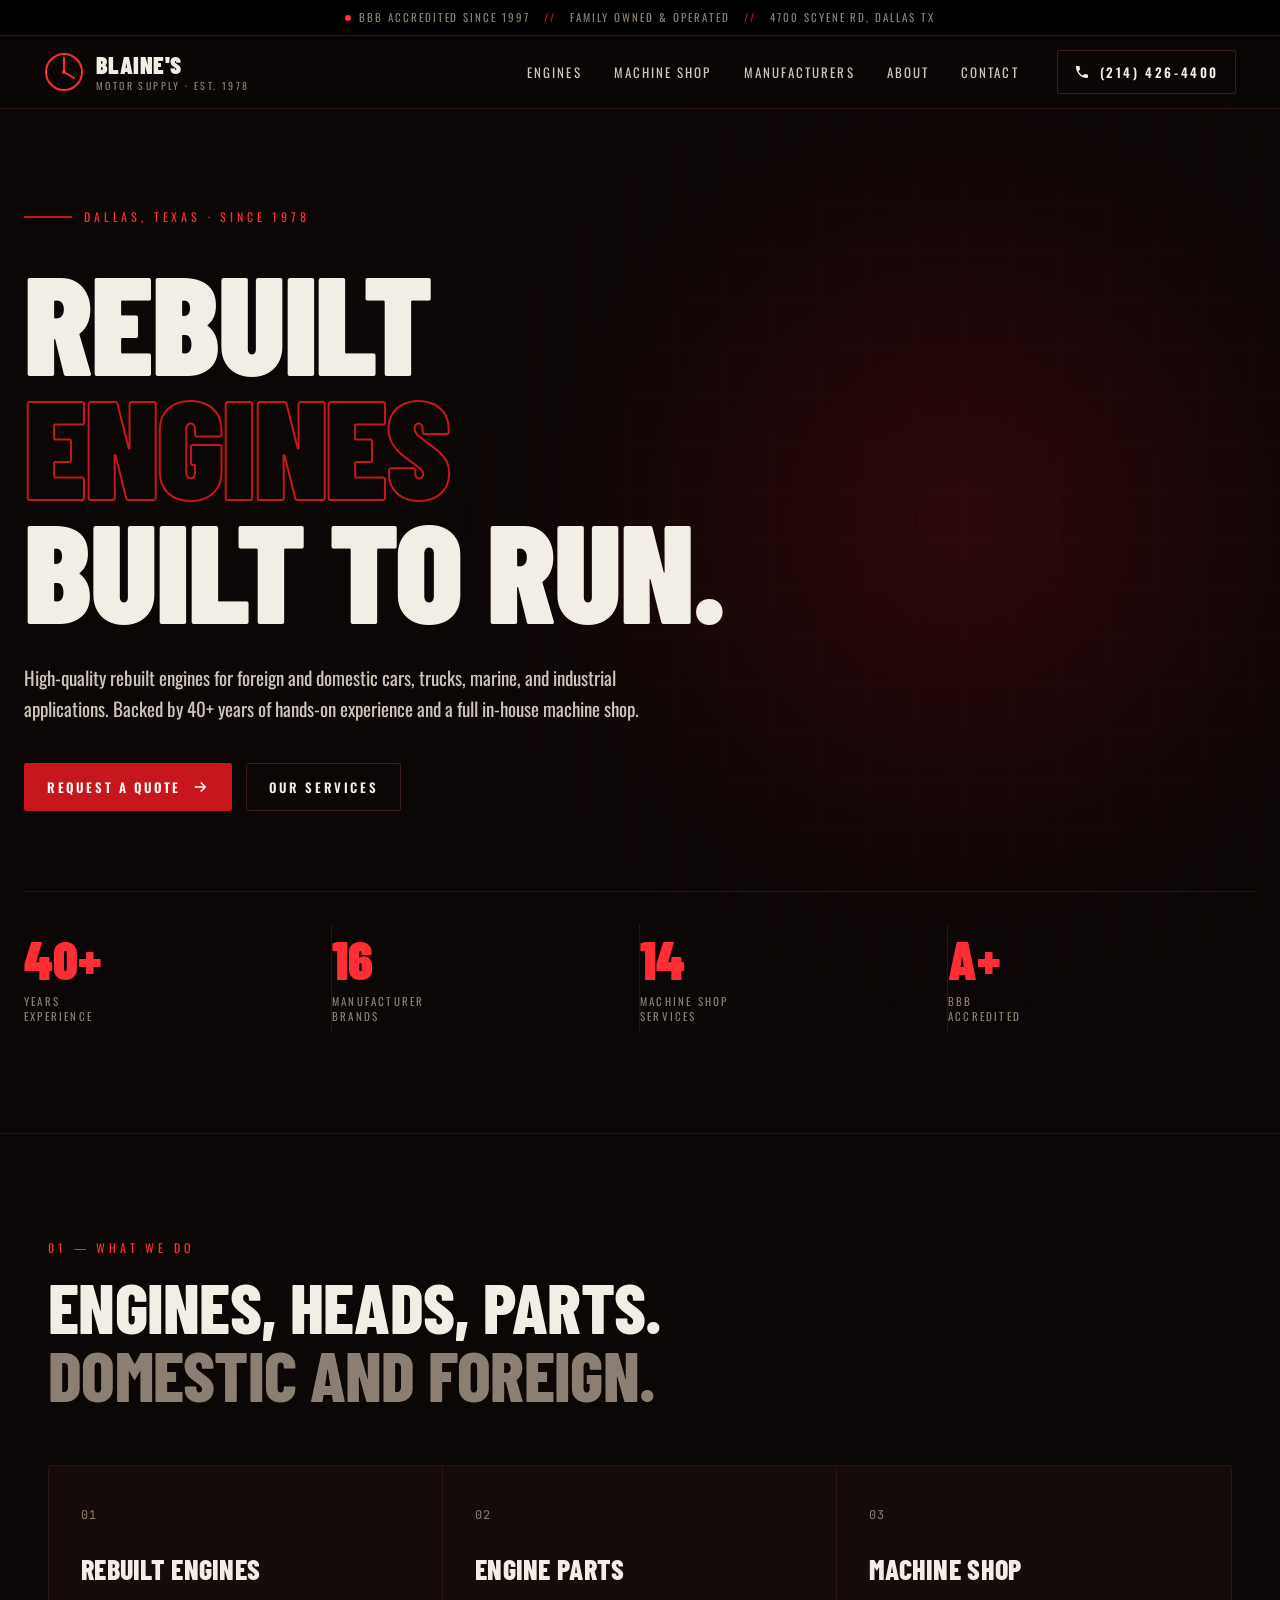
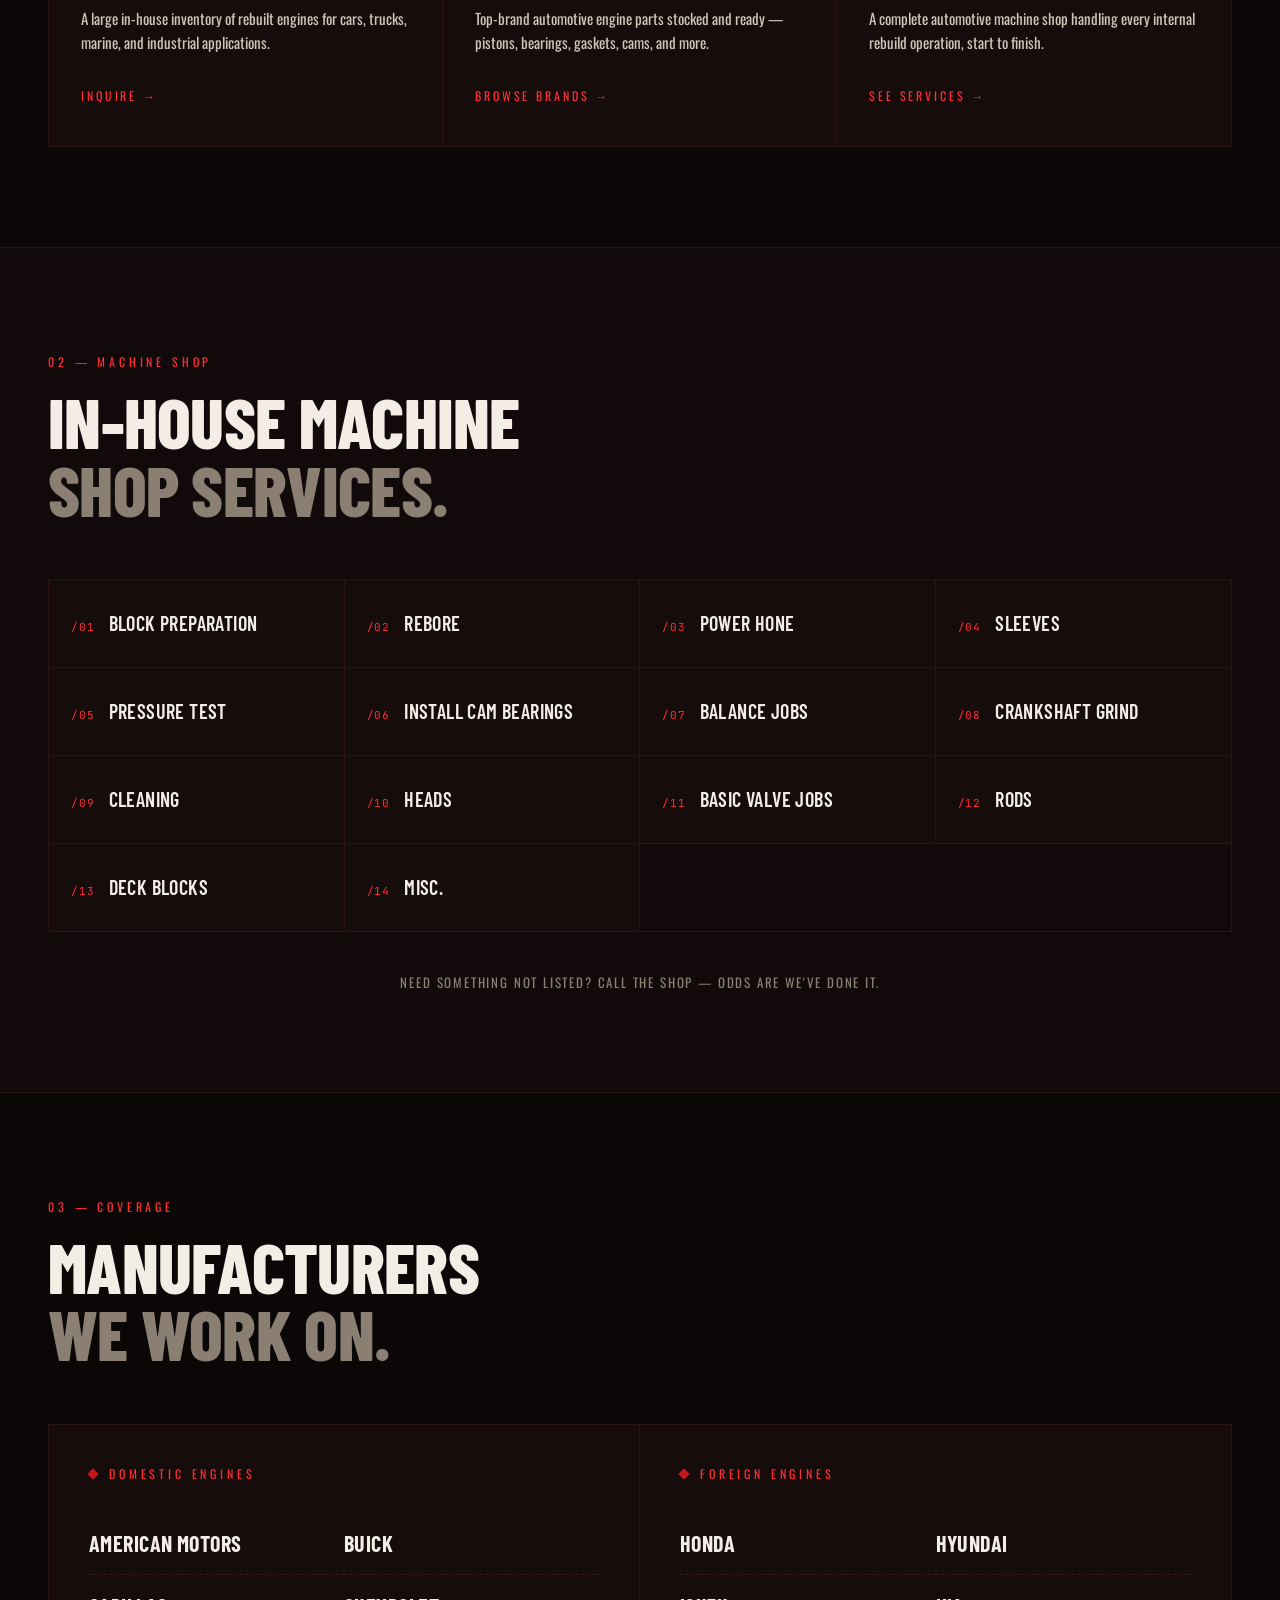
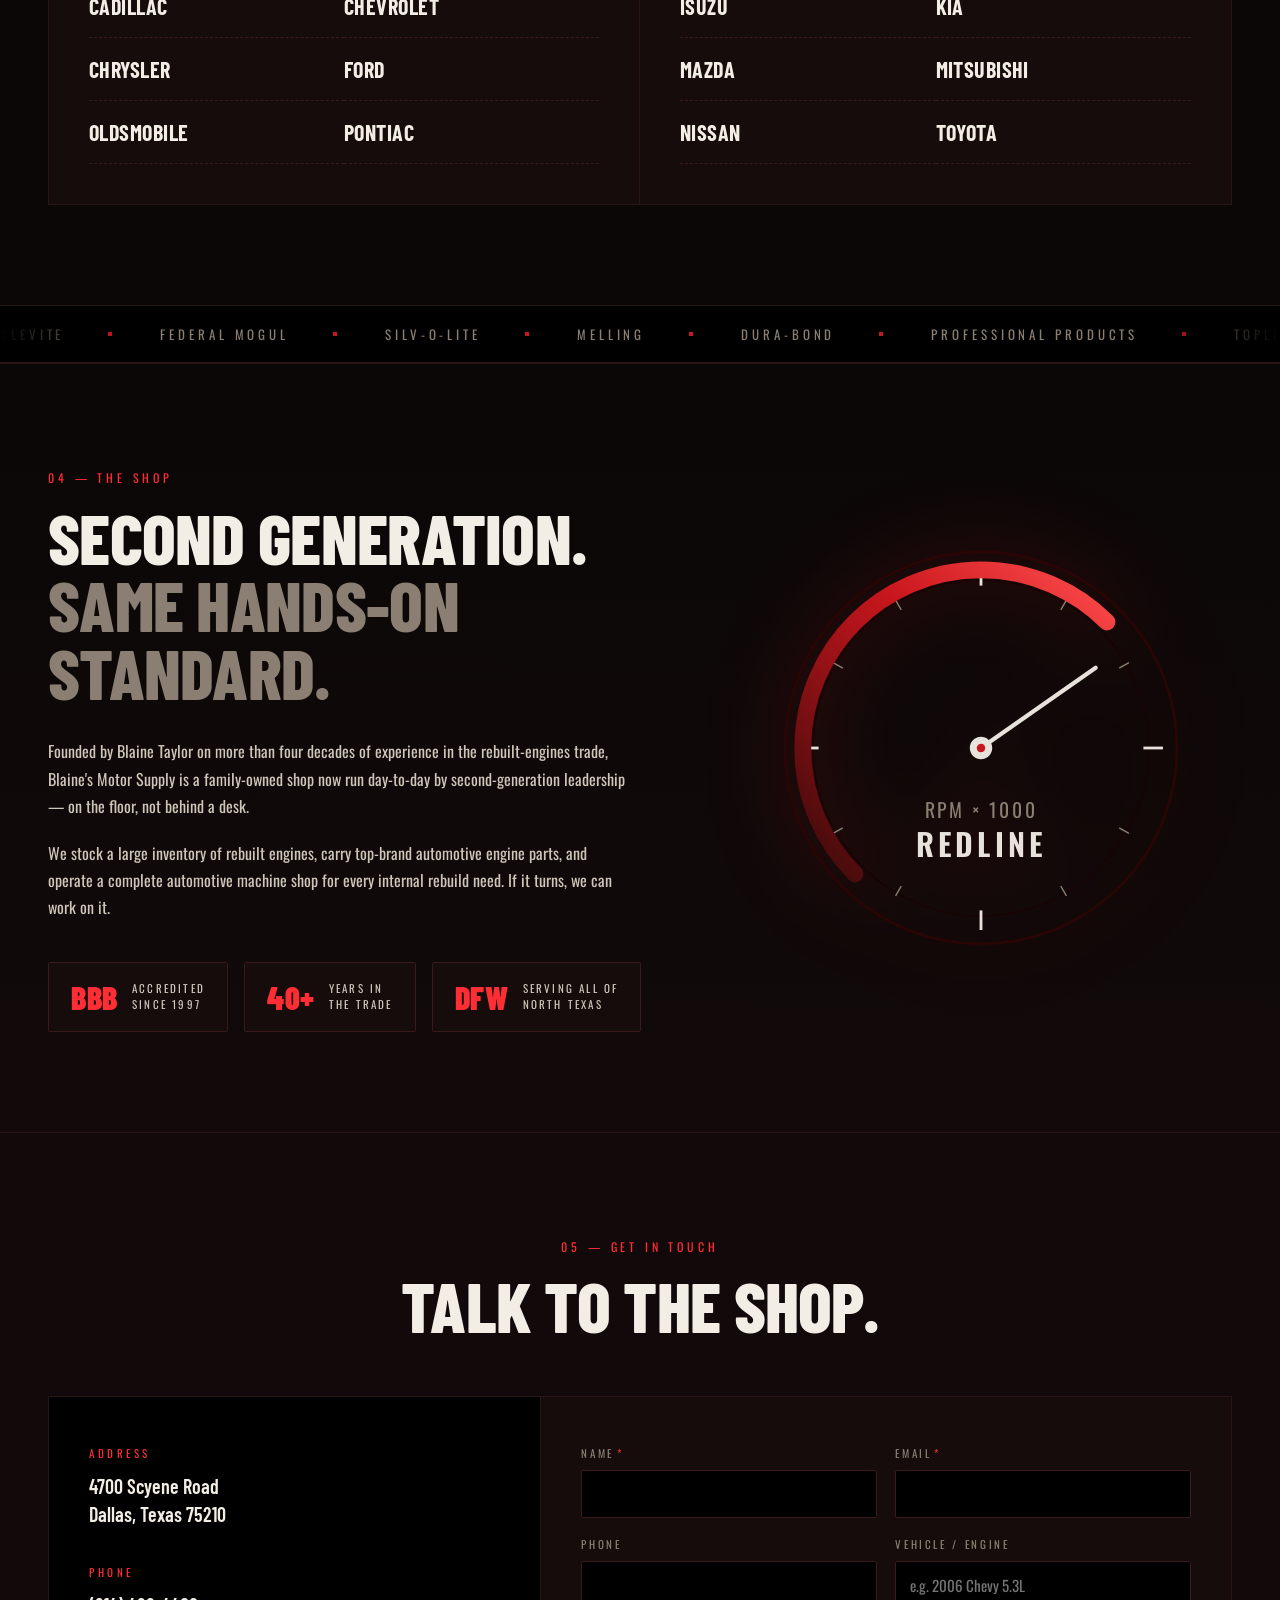
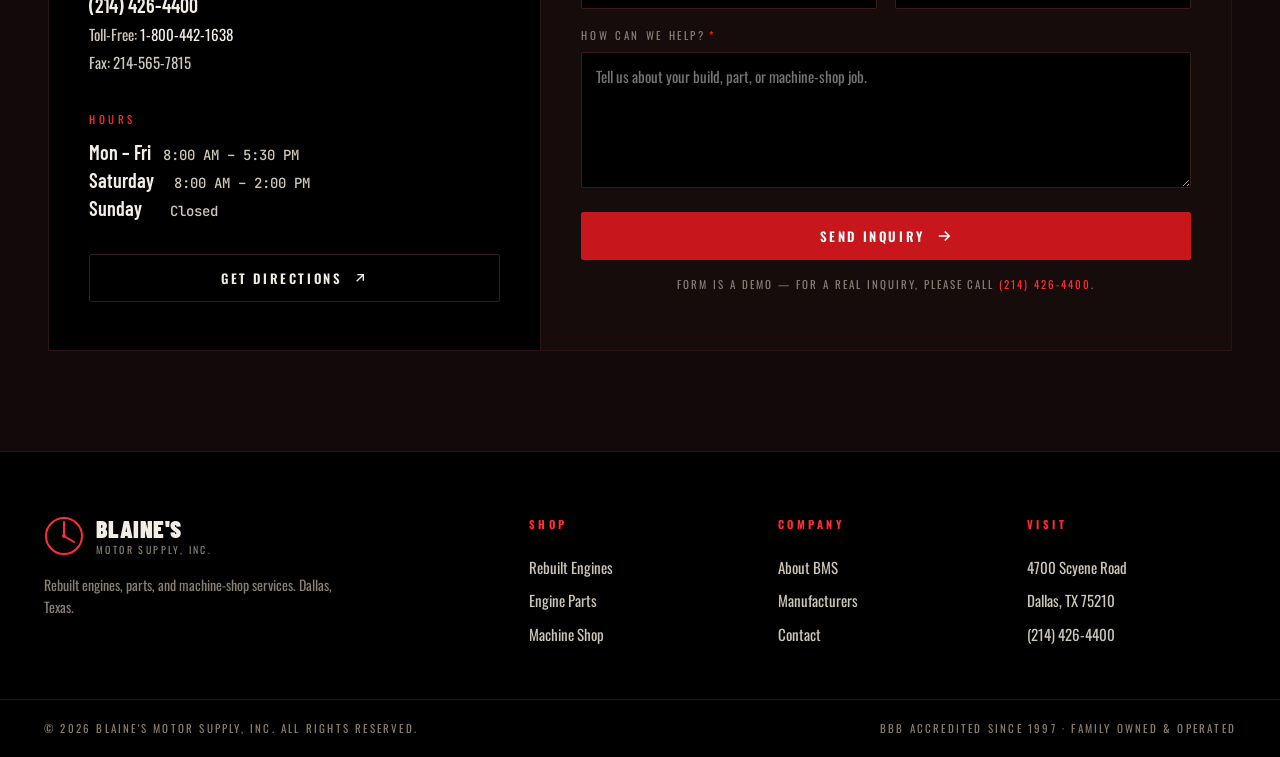
<file: index.html>
<!DOCTYPE html>
<html lang="en">
<head>
<meta charset="UTF-8" />
<meta name="viewport" content="width=device-width, initial-scale=1.0" />
<title>Blaine's Motor Supply — Rebuilt Engines & Machine Shop | Dallas, TX</title>
<meta name="description" content="Family-owned rebuilt engines, engine parts, and full-service automotive machine shop in Dallas, Texas. BBB Accredited since 1997. Domestic & foreign engines." />
<link rel="preconnect" href="https://fonts.googleapis.com" />
<link rel="preconnect" href="https://fonts.gstatic.com" crossorigin />
<link href="https://fonts.googleapis.com/css2?family=Oswald:wght@400;500;600;700&family=Barlow+Condensed:wght@400;500;600;700;800;900&family=JetBrains+Mono:wght@400;500&display=swap" rel="stylesheet" />
<link rel="stylesheet" href="styles.css" />
</head>
<body>

<!-- Top bar -->
<div class="topbar">
  <div class="topbar-inner">
    <span class="topbar-item"><span class="dot"></span> BBB Accredited Since 1997</span>
    <span class="topbar-sep">//</span>
    <span class="topbar-item">Family Owned & Operated</span>
    <span class="topbar-sep">//</span>
    <span class="topbar-item">4700 Scyene Rd, Dallas TX</span>
  </div>
</div>

<!-- Header / Nav -->
<header class="site-header" id="site-header">
  <div class="header-inner">
    <a href="#top" class="brand">
      <div class="brand-mark">
        <svg viewBox="0 0 40 40" aria-hidden="true">
          <circle cx="20" cy="20" r="18" fill="none" stroke="currentColor" stroke-width="2"/>
          <path d="M20 6 V20 L30 26" fill="none" stroke="currentColor" stroke-width="2" stroke-linecap="round"/>
          <circle cx="20" cy="20" r="2" fill="currentColor"/>
        </svg>
      </div>
      <div class="brand-text">
        <span class="brand-name">BLAINE'S</span>
        <span class="brand-sub">MOTOR SUPPLY · EST. 1978</span>
      </div>
    </a>

    <nav class="nav-desktop" aria-label="Main navigation">
      <a href="#engines">Engines</a>
      <a href="#services">Machine Shop</a>
      <a href="#manufacturers">Manufacturers</a>
      <a href="#about">About</a>
      <a href="#contact">Contact</a>
    </nav>

    <div class="header-cta">
      <a href="tel:+12144264400" class="btn btn-call">
        <svg viewBox="0 0 24 24" aria-hidden="true" width="16" height="16"><path fill="currentColor" d="M6.6 10.8c1.4 2.8 3.8 5.1 6.6 6.6l2.2-2.2c.3-.3.7-.4 1-.2 1.1.4 2.3.6 3.6.6.6 0 1 .4 1 1V20c0 .6-.4 1-1 1-9.4 0-17-7.6-17-17 0-.6.4-1 1-1h3.5c.6 0 1 .4 1 1 0 1.2.2 2.5.6 3.6.1.4 0 .7-.2 1l-2.3 2.2z"/></svg>
        <span>(214) 426-4400</span>
      </a>
      <button class="nav-toggle" id="nav-toggle" aria-label="Open menu" aria-expanded="false">
        <span></span><span></span><span></span>
      </button>
    </div>
  </div>

  <!-- Mobile menu -->
  <nav class="nav-mobile" id="nav-mobile" aria-label="Mobile navigation">
    <a href="#engines">Engines</a>
    <a href="#services">Machine Shop</a>
    <a href="#manufacturers">Manufacturers</a>
    <a href="#about">About</a>
    <a href="#contact">Contact</a>
    <a href="tel:+12144264400" class="nav-mobile-call">CALL (214) 426-4400</a>
  </nav>
</header>

<!-- Hero -->
<section class="hero" id="top">
  <div class="hero-bg" aria-hidden="true">
    <div class="hero-grid"></div>
    <div class="hero-glow"></div>
  </div>

  <div class="hero-inner">
    <div class="hero-tag">
      <span class="tag-bar"></span>
      <span>DALLAS, TEXAS · SINCE 1978</span>
    </div>
    <h1 class="hero-title">
      REBUILT<br/>
      <span class="outline">ENGINES</span><br/>
      BUILT TO RUN.
    </h1>
    <p class="hero-lede">
      High-quality rebuilt engines for foreign and domestic cars, trucks, marine, and industrial applications. Backed by 40+ years of hands-on experience and a full in-house machine shop.
    </p>
    <div class="hero-actions">
      <a href="#contact" class="btn btn-primary">
        REQUEST A QUOTE
        <svg viewBox="0 0 24 24" width="18" height="18" aria-hidden="true"><path fill="none" stroke="currentColor" stroke-width="2" d="M5 12h14M13 6l6 6-6 6"/></svg>
      </a>
      <a href="#services" class="btn btn-ghost">OUR SERVICES</a>
    </div>

    <div class="hero-stats">
      <div class="stat">
        <div class="stat-num">40+</div>
        <div class="stat-label">Years<br/>Experience</div>
      </div>
      <div class="stat">
        <div class="stat-num">16</div>
        <div class="stat-label">Manufacturer<br/>Brands</div>
      </div>
      <div class="stat">
        <div class="stat-num">14</div>
        <div class="stat-label">Machine Shop<br/>Services</div>
      </div>
      <div class="stat">
        <div class="stat-num">A+</div>
        <div class="stat-label">BBB<br/>Accredited</div>
      </div>
    </div>
  </div>
</section>

<!-- What we do -->
<section class="section" id="engines">
  <div class="container">
    <div class="section-head">
      <span class="eyebrow">01 — WHAT WE DO</span>
      <h2 class="section-title">Engines, heads, parts.<br/><span class="muted">Domestic and foreign.</span></h2>
    </div>

    <div class="capability-grid">
      <a href="#contact" class="capability">
        <div class="capability-num">01</div>
        <h3>Rebuilt Engines</h3>
        <p>A large in-house inventory of rebuilt engines for cars, trucks, marine, and industrial applications.</p>
        <span class="capability-link">Inquire →</span>
      </a>
      <a href="#contact" class="capability">
        <div class="capability-num">02</div>
        <h3>Engine Parts</h3>
        <p>Top-brand automotive engine parts stocked and ready — pistons, bearings, gaskets, cams, and more.</p>
        <span class="capability-link">Browse brands →</span>
      </a>
      <a href="#services" class="capability">
        <div class="capability-num">03</div>
        <h3>Machine Shop</h3>
        <p>A complete automotive machine shop handling every internal rebuild operation, start to finish.</p>
        <span class="capability-link">See services →</span>
      </a>
    </div>
  </div>
</section>

<!-- Machine Shop Services -->
<section class="section section-dark" id="services">
  <div class="container">
    <div class="section-head">
      <span class="eyebrow">02 — MACHINE SHOP</span>
      <h2 class="section-title">In-house machine<br/><span class="muted">shop services.</span></h2>
    </div>

    <div class="services-grid">
      <div class="service"><span class="service-idx">/01</span><span>Block Preparation</span></div>
      <div class="service"><span class="service-idx">/02</span><span>Rebore</span></div>
      <div class="service"><span class="service-idx">/03</span><span>Power Hone</span></div>
      <div class="service"><span class="service-idx">/04</span><span>Sleeves</span></div>
      <div class="service"><span class="service-idx">/05</span><span>Pressure Test</span></div>
      <div class="service"><span class="service-idx">/06</span><span>Install Cam Bearings</span></div>
      <div class="service"><span class="service-idx">/07</span><span>Balance Jobs</span></div>
      <div class="service"><span class="service-idx">/08</span><span>Crankshaft Grind</span></div>
      <div class="service"><span class="service-idx">/09</span><span>Cleaning</span></div>
      <div class="service"><span class="service-idx">/10</span><span>Heads</span></div>
      <div class="service"><span class="service-idx">/11</span><span>Basic Valve Jobs</span></div>
      <div class="service"><span class="service-idx">/12</span><span>Rods</span></div>
      <div class="service"><span class="service-idx">/13</span><span>Deck Blocks</span></div>
      <div class="service"><span class="service-idx">/14</span><span>Misc.</span></div>
    </div>

    <p class="services-footnote">Need something not listed? Call the shop — odds are we've done it.</p>
  </div>
</section>

<!-- Manufacturers -->
<section class="section" id="manufacturers">
  <div class="container">
    <div class="section-head">
      <span class="eyebrow">03 — COVERAGE</span>
      <h2 class="section-title">Manufacturers<br/><span class="muted">we work on.</span></h2>
    </div>

    <div class="mfg-wrap">
      <div class="mfg-col">
        <div class="mfg-label">
          <span class="mfg-dot"></span>
          DOMESTIC ENGINES
        </div>
        <ul class="mfg-list">
          <li>American Motors</li>
          <li>Buick</li>
          <li>Cadillac</li>
          <li>Chevrolet</li>
          <li>Chrysler</li>
          <li>Ford</li>
          <li>Oldsmobile</li>
          <li>Pontiac</li>
        </ul>
      </div>
      <div class="mfg-col">
        <div class="mfg-label">
          <span class="mfg-dot"></span>
          FOREIGN ENGINES
        </div>
        <ul class="mfg-list">
          <li>Honda</li>
          <li>Hyundai</li>
          <li>Isuzu</li>
          <li>Kia</li>
          <li>Mazda</li>
          <li>Mitsubishi</li>
          <li>Nissan</li>
          <li>Toyota</li>
        </ul>
      </div>
    </div>
  </div>
</section>

<!-- Vendors ticker -->
<section class="vendor-strip" aria-label="Parts vendors">
  <div class="vendor-track">
    <!-- duplicated for seamless loop -->
    <div class="vendor-group">
      <span>CLEVITE</span><span>FEDERAL MOGUL</span><span>SILV-O-LITE</span><span>MELLING</span><span>DURA-BOND</span><span>PROFESSIONAL PRODUCTS</span><span>TOPLINE</span><span>SEALED POWER</span><span>HASTINGS</span><span>SBI</span><span>FEL-PRO</span><span>ELGIN</span><span>KB PERFORMANCE PISTONS</span>
    </div>
    <div class="vendor-group" aria-hidden="true">
      <span>CLEVITE</span><span>FEDERAL MOGUL</span><span>SILV-O-LITE</span><span>MELLING</span><span>DURA-BOND</span><span>PROFESSIONAL PRODUCTS</span><span>TOPLINE</span><span>SEALED POWER</span><span>HASTINGS</span><span>SBI</span><span>FEL-PRO</span><span>ELGIN</span><span>KB PERFORMANCE PISTONS</span>
    </div>
  </div>
</section>

<!-- About -->
<section class="section section-about" id="about">
  <div class="container about-grid">
    <div class="about-copy">
      <span class="eyebrow">04 — THE SHOP</span>
      <h2 class="section-title">Second generation.<br/><span class="muted">Same hands-on standard.</span></h2>
      <p>Founded by Blaine Taylor on more than four decades of experience in the rebuilt-engines trade, Blaine's Motor Supply is a family-owned shop now run day-to-day by second-generation leadership — on the floor, not behind a desk.</p>
      <p>We stock a large inventory of rebuilt engines, carry top-brand automotive engine parts, and operate a complete automotive machine shop for every internal rebuild need. If it turns, we can work on it.</p>

      <div class="badges">
        <div class="badge">
          <div class="badge-big">BBB</div>
          <div class="badge-text">Accredited<br/>Since 1997</div>
        </div>
        <div class="badge">
          <div class="badge-big">40+</div>
          <div class="badge-text">Years in<br/>the trade</div>
        </div>
        <div class="badge">
          <div class="badge-big">DFW</div>
          <div class="badge-text">Serving all of<br/>North Texas</div>
        </div>
      </div>
    </div>

    <div class="about-visual" aria-hidden="true">
      <div class="gauge">
        <svg viewBox="0 0 300 300">
          <defs>
            <linearGradient id="gaugeGrad" x1="0" x2="1" y1="1" y2="0">
              <stop offset="0%" stop-color="#3a0a0a"/>
              <stop offset="60%" stop-color="#c8161d"/>
              <stop offset="100%" stop-color="#ff4d4d"/>
            </linearGradient>
          </defs>
          <!-- outer ring -->
          <circle cx="150" cy="150" r="140" fill="none" stroke="#2a0505" stroke-width="2"/>
          <circle cx="150" cy="150" r="120" fill="none" stroke="#1a0303" stroke-width="1"/>
          <!-- tick marks -->
          <g stroke="#e7e3dc" stroke-width="2">
            <line x1="150" y1="20" x2="150" y2="34"/>
            <line x1="150" y1="266" x2="150" y2="280"/>
            <line x1="20" y1="150" x2="34" y2="150"/>
            <line x1="266" y1="150" x2="280" y2="150"/>
          </g>
          <g stroke="#8a7f72" stroke-width="1">
            <line x1="150" y1="28" x2="150" y2="36" transform="rotate(30 150 150)"/>
            <line x1="150" y1="28" x2="150" y2="36" transform="rotate(60 150 150)"/>
            <line x1="150" y1="28" x2="150" y2="36" transform="rotate(120 150 150)"/>
            <line x1="150" y1="28" x2="150" y2="36" transform="rotate(150 150 150)"/>
            <line x1="150" y1="28" x2="150" y2="36" transform="rotate(210 150 150)"/>
            <line x1="150" y1="28" x2="150" y2="36" transform="rotate(240 150 150)"/>
            <line x1="150" y1="28" x2="150" y2="36" transform="rotate(300 150 150)"/>
            <line x1="150" y1="28" x2="150" y2="36" transform="rotate(330 150 150)"/>
          </g>
          <!-- red arc -->
          <path d="M 60 240 A 120 120 0 0 1 240 60" fill="none" stroke="url(#gaugeGrad)" stroke-width="12" stroke-linecap="round"/>
          <!-- needle -->
          <g transform="rotate(55 150 150)">
            <line x1="150" y1="150" x2="150" y2="50" stroke="#e7e3dc" stroke-width="3" stroke-linecap="round"/>
            <circle cx="150" cy="150" r="8" fill="#e7e3dc"/>
            <circle cx="150" cy="150" r="3" fill="#c8161d"/>
          </g>
          <!-- center labels -->
          <text x="150" y="200" text-anchor="middle" font-family="Oswald" font-size="14" fill="#8a7f72" letter-spacing="2">RPM × 1000</text>
          <text x="150" y="228" text-anchor="middle" font-family="Oswald" font-size="22" fill="#e7e3dc" letter-spacing="3" font-weight="600">REDLINE</text>
        </svg>
      </div>
    </div>
  </div>
</section>

<!-- Contact -->
<section class="section section-contact" id="contact">
  <div class="container">
    <div class="section-head section-head-center">
      <span class="eyebrow">05 — GET IN TOUCH</span>
      <h2 class="section-title">Talk to the shop.</h2>
    </div>

    <div class="contact-grid">
      <!-- Contact info -->
      <div class="contact-info">
        <div class="info-block">
          <div class="info-label">ADDRESS</div>
          <div class="info-value">4700 Scyene Road<br/>Dallas, Texas 75210</div>
        </div>

        <div class="info-block">
          <div class="info-label">PHONE</div>
          <div class="info-value">
            <a href="tel:+12144264400">(214) 426-4400</a><br/>
            <span class="info-sub">Toll-Free: <a href="tel:+18004421638">1-800-442-1638</a></span><br/>
            <span class="info-sub">Fax: 214-565-7815</span>
          </div>
        </div>

        <div class="info-block">
          <div class="info-label">HOURS</div>
          <div class="info-value">
            Mon – Fri &nbsp; <span class="info-mono">8:00 AM – 5:30 PM</span><br/>
            Saturday &nbsp;&nbsp;&nbsp; <span class="info-mono">8:00 AM – 2:00 PM</span><br/>
            Sunday &nbsp;&nbsp;&nbsp;&nbsp;&nbsp; <span class="info-mono">Closed</span>
          </div>
        </div>

        <a href="https://www.google.com/maps?q=4700+Scyene+Road+Dallas+TX+75210" target="_blank" rel="noopener" class="btn btn-ghost btn-full">
          GET DIRECTIONS
          <svg viewBox="0 0 24 24" width="16" height="16" aria-hidden="true"><path fill="none" stroke="currentColor" stroke-width="2" d="M7 17L17 7M8 7h9v9"/></svg>
        </a>
      </div>

      <!-- Form -->
      <form class="contact-form" id="contact-form" novalidate>
        <div class="form-row">
          <label>
            <span>Name<em>*</em></span>
            <input type="text" name="name" required />
          </label>
          <label>
            <span>Email<em>*</em></span>
            <input type="email" name="email" required />
          </label>
        </div>
        <div class="form-row">
          <label>
            <span>Phone</span>
            <input type="tel" name="phone" />
          </label>
          <label>
            <span>Vehicle / Engine</span>
            <input type="text" name="vehicle" placeholder="e.g. 2006 Chevy 5.3L" />
          </label>
        </div>
        <label class="form-full">
          <span>How can we help?<em>*</em></span>
          <textarea name="message" rows="5" required placeholder="Tell us about your build, part, or machine-shop job."></textarea>
        </label>
        <button type="submit" class="btn btn-primary btn-full">
          SEND INQUIRY
          <svg viewBox="0 0 24 24" width="18" height="18" aria-hidden="true"><path fill="none" stroke="currentColor" stroke-width="2" d="M5 12h14M13 6l6 6-6 6"/></svg>
        </button>
        <p class="form-note" id="form-note">Form is a demo — for a real inquiry, please call <a href="tel:+12144264400">(214) 426-4400</a>.</p>
      </form>
    </div>
  </div>
</section>

<!-- Footer -->
<footer class="site-footer">
  <div class="container footer-inner">
    <div class="footer-brand">
      <div class="brand">
        <div class="brand-mark">
          <svg viewBox="0 0 40 40" aria-hidden="true">
            <circle cx="20" cy="20" r="18" fill="none" stroke="currentColor" stroke-width="2"/>
            <path d="M20 6 V20 L30 26" fill="none" stroke="currentColor" stroke-width="2" stroke-linecap="round"/>
            <circle cx="20" cy="20" r="2" fill="currentColor"/>
          </svg>
        </div>
        <div class="brand-text">
          <span class="brand-name">BLAINE'S</span>
          <span class="brand-sub">MOTOR SUPPLY, INC.</span>
        </div>
      </div>
      <p class="footer-tag">Rebuilt engines, parts, and machine-shop services. Dallas, Texas.</p>
    </div>

    <div class="footer-cols">
      <div class="footer-col">
        <h4>Shop</h4>
        <a href="#engines">Rebuilt Engines</a>
        <a href="#engines">Engine Parts</a>
        <a href="#services">Machine Shop</a>
      </div>
      <div class="footer-col">
        <h4>Company</h4>
        <a href="#about">About BMS</a>
        <a href="#manufacturers">Manufacturers</a>
        <a href="#contact">Contact</a>
      </div>
      <div class="footer-col">
        <h4>Visit</h4>
        <span>4700 Scyene Road</span>
        <span>Dallas, TX 75210</span>
        <a href="tel:+12144264400">(214) 426-4400</a>
      </div>
    </div>
  </div>

  <div class="footer-bar">
    <div class="container footer-bar-inner">
      <span>© <span id="year"></span> Blaine's Motor Supply, Inc. All rights reserved.</span>
      <span class="footer-bar-right">BBB Accredited Since 1997 · Family Owned & Operated</span>
    </div>
  </div>
</footer>

<script src="script.js"></script>
</body>
</html>
</file>
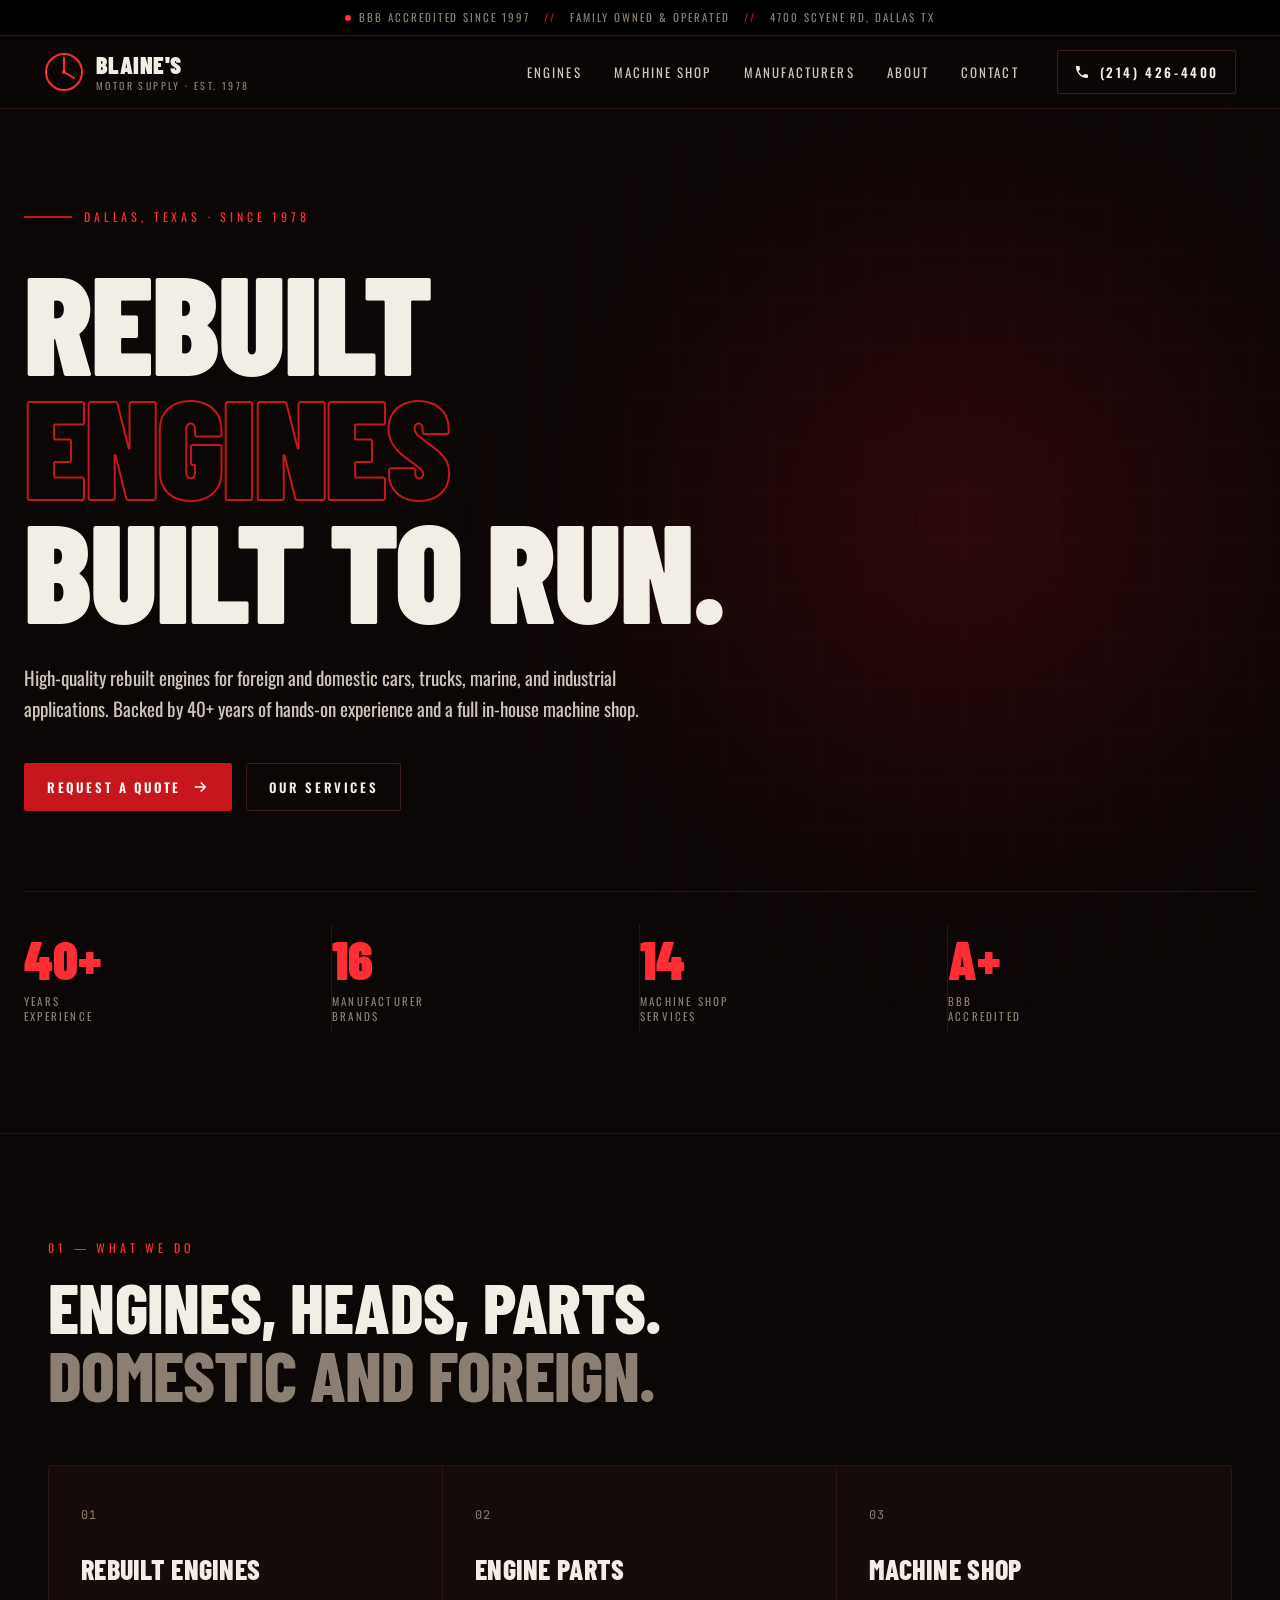
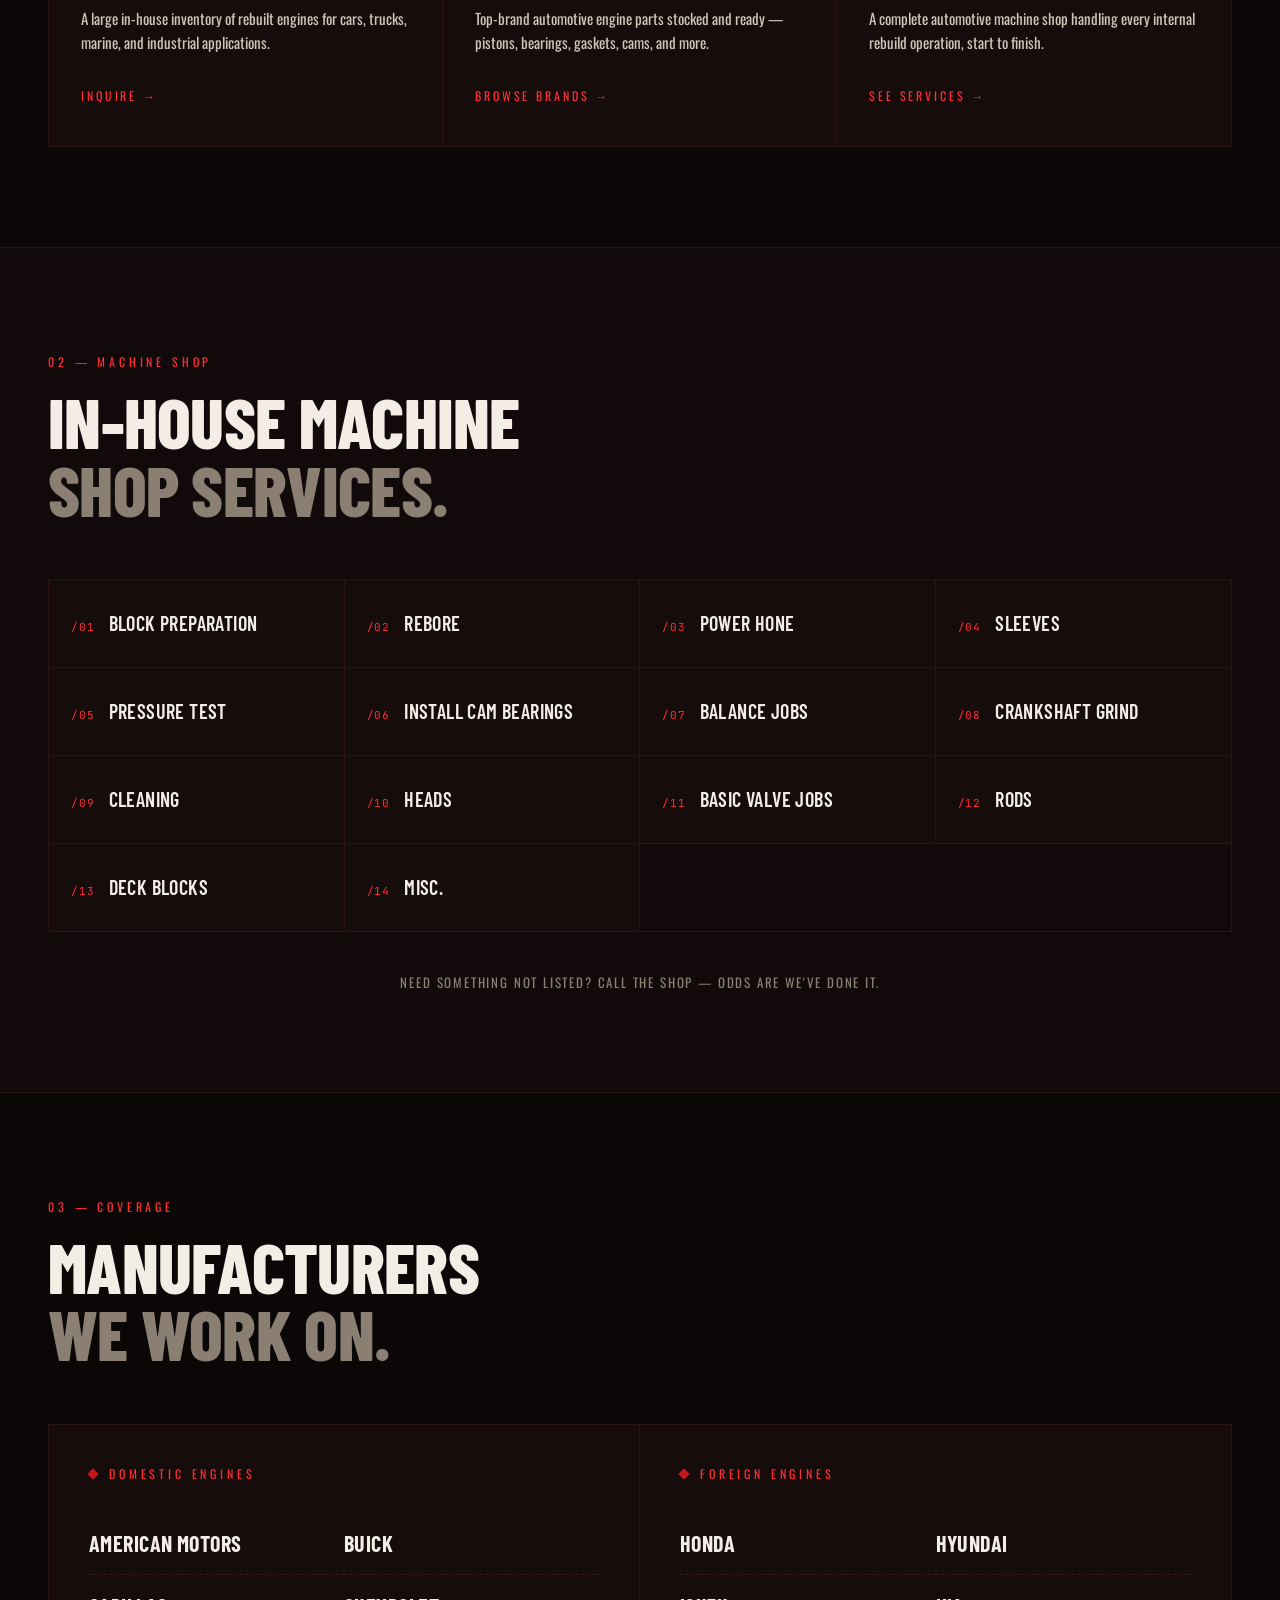
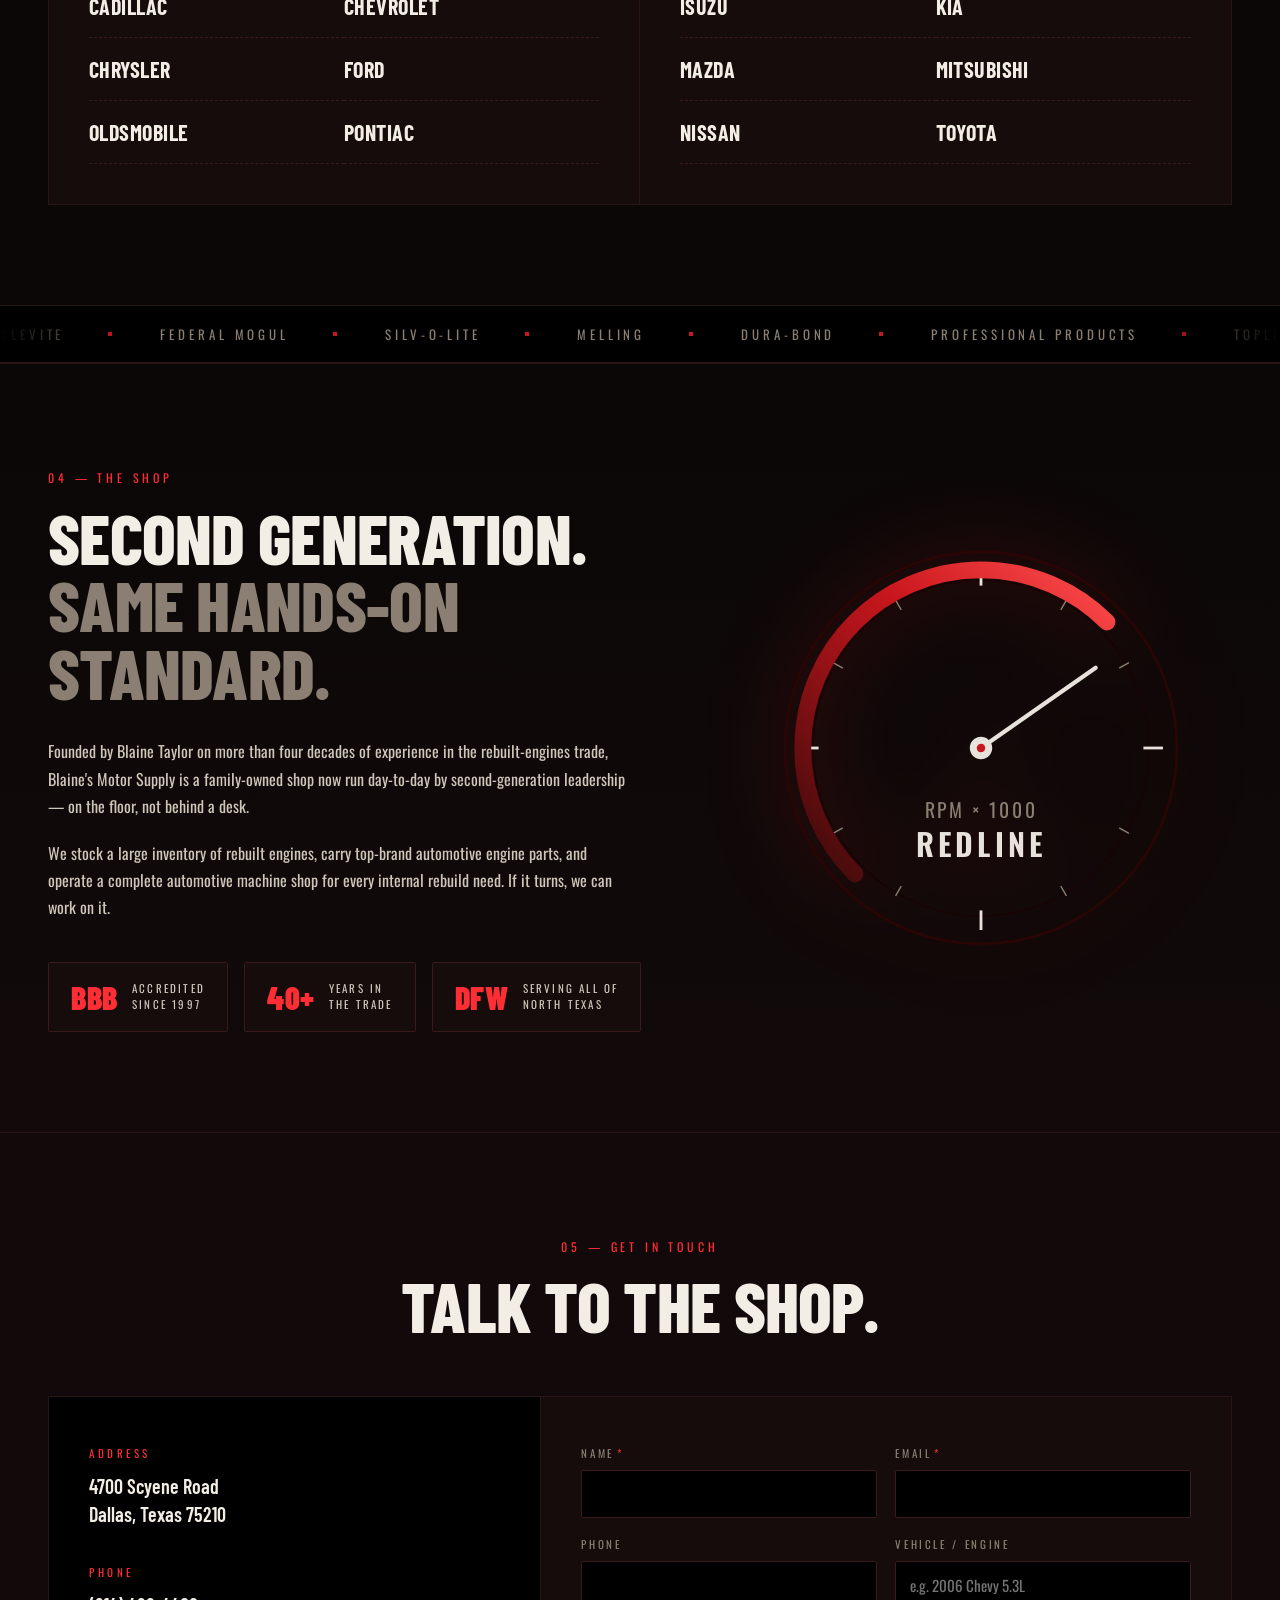
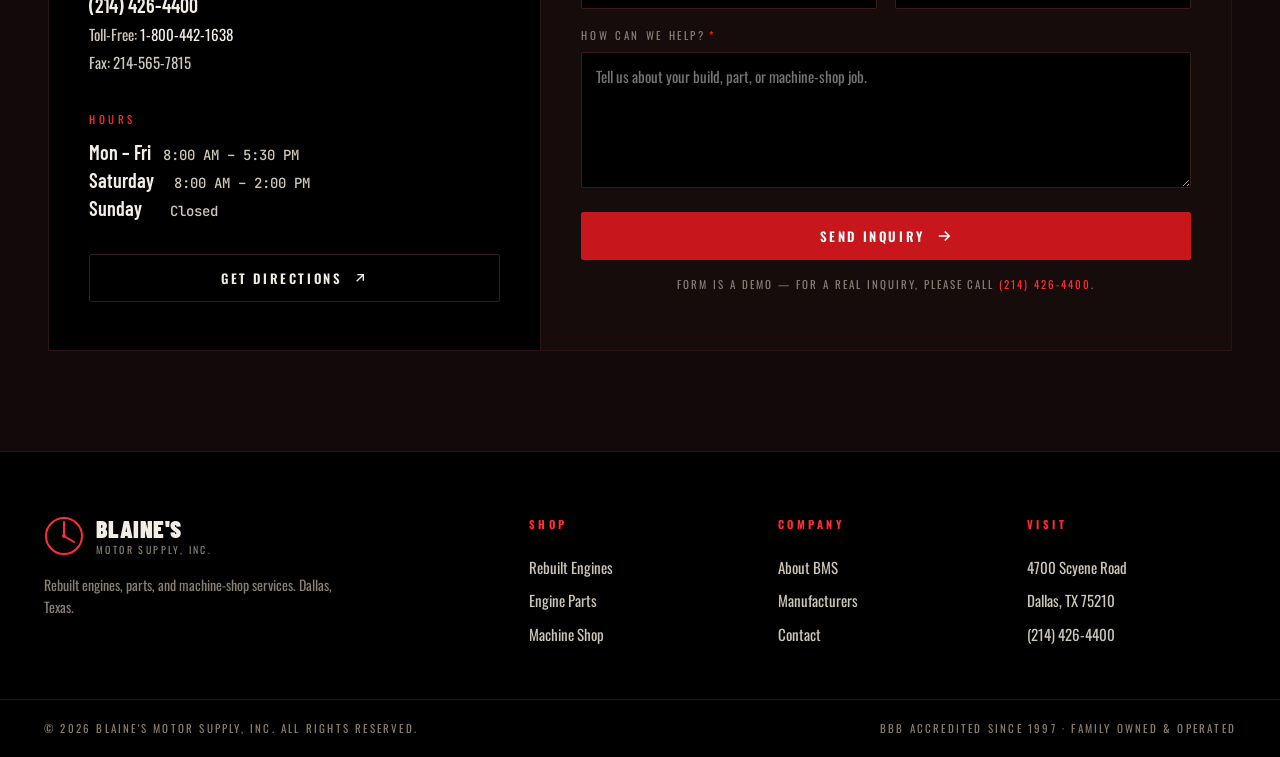
<file: blaines-preview.html>
<!DOCTYPE html>
<html lang="en">
<head>
<meta charset="UTF-8" />
<meta name="viewport" content="width=device-width, initial-scale=1.0" />
<title>Blaine's Motor Supply — Rebuilt Engines & Machine Shop | Dallas, TX</title>
<meta name="description" content="Family-owned rebuilt engines, engine parts, and full-service automotive machine shop in Dallas, Texas. BBB Accredited since 1997. Domestic & foreign engines." />
<link rel="preconnect" href="https://fonts.googleapis.com" />
<link rel="preconnect" href="https://fonts.gstatic.com" crossorigin />
<link href="https://fonts.googleapis.com/css2?family=Oswald:wght@400;500;600;700&family=Barlow+Condensed:wght@400;500;600;700;800;900&family=JetBrains+Mono:wght@400;500&display=swap" rel="stylesheet" />
<style>
/* ============================================
   Blaine's Motor Supply — Modern Rebuild
   Dark / red / industrial
   ============================================ */

:root {
  --bg:            #0b0707;
  --bg-2:          #120a0a;
  --bg-3:          #1a0d0d;
  --panel:         #170c0c;
  --surface:       #1e1010;
  --line:          #2a1414;
  --line-2:        #3a1a1a;

  --red:           #c8161d;
  --red-bright:    #ff2d34;
  --red-deep:      #8a0e13;
  --red-glow:      rgba(200, 22, 29, 0.35);

  --fg:            #f2ede5;
  --fg-2:          #cfc6ba;
  --fg-3:          #8a7f72;
  --muted:         #6b5f55;

  --display: 'Barlow Condensed', 'Oswald', Impact, sans-serif;
  --head:    'Oswald', 'Barlow Condensed', Impact, sans-serif;
  --mono:    'JetBrains Mono', ui-monospace, SFMono-Regular, Menlo, monospace;
  --body:    'Oswald', -apple-system, BlinkMacSystemFont, sans-serif;

  --container: 1240px;
  --radius: 2px;
}

*, *::before, *::after { box-sizing: border-box; }
html { scroll-behavior: smooth; -webkit-text-size-adjust: 100%; }
body {
  margin: 0;
  background: var(--bg);
  color: var(--fg);
  font-family: var(--body);
  font-weight: 400;
  line-height: 1.55;
  overflow-x: hidden;
  text-rendering: optimizeLegibility;
  -webkit-font-smoothing: antialiased;
}

img, svg { display: block; max-width: 100%; }
a { color: inherit; text-decoration: none; }
button { font-family: inherit; cursor: pointer; border: 0; background: none; color: inherit; }

.container {
  width: 100%;
  max-width: var(--container);
  margin: 0 auto;
  padding: 0 24px;
}

/* ============================================
   TOP BAR
   ============================================ */
.topbar {
  background: #000;
  border-bottom: 1px solid var(--line);
  font-family: var(--head);
  font-size: 11px;
  letter-spacing: 0.18em;
  color: var(--fg-3);
  text-transform: uppercase;
}
.topbar-inner {
  max-width: var(--container);
  margin: 0 auto;
  padding: 9px 24px;
  display: flex;
  gap: 14px;
  align-items: center;
  justify-content: center;
  flex-wrap: wrap;
}
.topbar-item { display: inline-flex; align-items: center; gap: 8px; }
.topbar-sep { color: var(--red); }
.dot {
  width: 6px; height: 6px; border-radius: 50%;
  background: var(--red-bright);
  box-shadow: 0 0 8px var(--red-glow);
  animation: pulse 2.4s ease-in-out infinite;
}
@keyframes pulse {
  0%, 100% { opacity: 1; }
  50% { opacity: 0.35; }
}

/* ============================================
   HEADER / NAV
   ============================================ */
.site-header {
  position: sticky;
  top: 0;
  z-index: 50;
  background: rgba(11, 7, 7, 0.92);
  backdrop-filter: blur(10px);
  -webkit-backdrop-filter: blur(10px);
  border-bottom: 1px solid var(--line);
  transition: box-shadow 0.2s ease;
}
.site-header.is-scrolled {
  box-shadow: 0 6px 24px rgba(0,0,0,0.6);
}
.header-inner {
  max-width: var(--container);
  margin: 0 auto;
  padding: 14px 24px;
  display: flex;
  align-items: center;
  gap: 24px;
}

.brand {
  display: flex;
  align-items: center;
  gap: 12px;
  color: var(--fg);
}
.brand-mark {
  width: 40px; height: 40px;
  color: var(--red-bright);
  display: grid; place-items: center;
  flex-shrink: 0;
  transition: transform 0.5s ease;
}
.brand:hover .brand-mark { transform: rotate(90deg); }
.brand-text { display: flex; flex-direction: column; line-height: 1; }
.brand-name {
  font-family: var(--display);
  font-weight: 900;
  font-size: 24px;
  letter-spacing: 0.02em;
}
.brand-sub {
  font-family: var(--head);
  font-size: 10px;
  letter-spacing: 0.24em;
  color: var(--fg-3);
  margin-top: 4px;
}

.nav-desktop {
  display: flex;
  gap: 4px;
  margin-left: auto;
  font-family: var(--head);
  font-size: 13px;
  letter-spacing: 0.16em;
  text-transform: uppercase;
}
.nav-desktop a {
  padding: 10px 14px;
  color: var(--fg-2);
  position: relative;
  transition: color 0.2s;
}
.nav-desktop a::after {
  content: '';
  position: absolute;
  left: 14px; right: 14px;
  bottom: 6px;
  height: 1px;
  background: var(--red-bright);
  transform: scaleX(0);
  transform-origin: left;
  transition: transform 0.25s ease;
}
.nav-desktop a:hover { color: var(--fg); }
.nav-desktop a:hover::after { transform: scaleX(1); }

.header-cta {
  display: flex;
  align-items: center;
  gap: 10px;
}

.btn {
  display: inline-flex;
  align-items: center;
  justify-content: center;
  gap: 10px;
  padding: 13px 22px;
  font-family: var(--head);
  font-size: 13px;
  font-weight: 600;
  letter-spacing: 0.2em;
  text-transform: uppercase;
  border: 1px solid transparent;
  border-radius: var(--radius);
  transition: all 0.2s ease;
  cursor: pointer;
  white-space: nowrap;
}
.btn-primary {
  background: var(--red);
  color: #fff;
  border-color: var(--red);
  box-shadow: 0 0 0 0 var(--red-glow);
}
.btn-primary:hover {
  background: var(--red-bright);
  border-color: var(--red-bright);
  box-shadow: 0 0 24px var(--red-glow);
  transform: translateY(-1px);
}
.btn-ghost {
  background: transparent;
  color: var(--fg);
  border-color: var(--line-2);
}
.btn-ghost:hover {
  border-color: var(--red);
  color: var(--red-bright);
}
.btn-call {
  background: transparent;
  color: var(--fg);
  border-color: var(--line-2);
  padding: 11px 16px;
  font-size: 13px;
}
.btn-call:hover { border-color: var(--red); color: var(--red-bright); }
.btn-full { width: 100%; }

.nav-toggle {
  display: none;
  width: 40px; height: 40px;
  flex-direction: column;
  justify-content: center;
  align-items: center;
  gap: 5px;
  padding: 0;
  border: 1px solid var(--line-2);
  border-radius: var(--radius);
}
.nav-toggle span {
  display: block;
  width: 18px;
  height: 2px;
  background: var(--fg);
  transition: transform 0.25s, opacity 0.25s;
}
.nav-toggle.is-open span:nth-child(1) { transform: translateY(7px) rotate(45deg); }
.nav-toggle.is-open span:nth-child(2) { opacity: 0; }
.nav-toggle.is-open span:nth-child(3) { transform: translateY(-7px) rotate(-45deg); }

.nav-mobile {
  display: none;
  flex-direction: column;
  padding: 0 24px 20px;
  border-top: 1px solid var(--line);
  background: var(--bg);
}
.nav-mobile a {
  font-family: var(--head);
  font-size: 18px;
  letter-spacing: 0.14em;
  text-transform: uppercase;
  padding: 16px 0;
  border-bottom: 1px solid var(--line);
  color: var(--fg-2);
}
.nav-mobile a:last-child { border: 0; }
.nav-mobile-call {
  margin-top: 12px;
  background: var(--red);
  color: #fff !important;
  text-align: center;
  border: 0 !important;
  padding: 16px !important;
  border-radius: var(--radius);
}
.site-header.is-menu-open .nav-mobile { display: flex; }

/* ============================================
   HERO
   ============================================ */
.hero {
  position: relative;
  padding: 90px 24px 100px;
  overflow: hidden;
  background: var(--bg);
  border-bottom: 1px solid var(--line);
}
.hero-bg {
  position: absolute;
  inset: 0;
  pointer-events: none;
}
.hero-grid {
  position: absolute;
  inset: 0;
  background-image:
    linear-gradient(rgba(200,22,29,0.06) 1px, transparent 1px),
    linear-gradient(90deg, rgba(200,22,29,0.06) 1px, transparent 1px);
  background-size: 48px 48px;
  mask-image: radial-gradient(ellipse at 70% 40%, rgba(0,0,0,0.9), transparent 70%);
  -webkit-mask-image: radial-gradient(ellipse at 70% 40%, rgba(0,0,0,0.9), transparent 70%);
}
.hero-glow {
  position: absolute;
  top: -20%;
  right: -10%;
  width: 70%;
  height: 120%;
  background: radial-gradient(circle, var(--red-glow), transparent 60%);
  filter: blur(60px);
  opacity: 0.55;
}
.hero-inner {
  position: relative;
  max-width: var(--container);
  margin: 0 auto;
}

.hero-tag {
  display: inline-flex;
  align-items: center;
  gap: 12px;
  font-family: var(--head);
  font-size: 12px;
  letter-spacing: 0.32em;
  text-transform: uppercase;
  color: var(--red-bright);
  margin-bottom: 32px;
  animation: fadeUp 0.6s ease both;
}
.tag-bar {
  display: block;
  width: 48px;
  height: 2px;
  background: var(--red);
}
.hero-title {
  font-family: var(--display);
  font-weight: 900;
  font-size: clamp(56px, 11vw, 168px);
  line-height: 0.88;
  letter-spacing: -0.015em;
  margin: 0 0 32px;
  text-transform: uppercase;
  animation: fadeUp 0.8s 0.08s ease both;
}
.hero-title .outline {
  -webkit-text-stroke: 2px var(--red);
  color: transparent;
}
.hero-lede {
  font-family: var(--body);
  font-weight: 400;
  max-width: 640px;
  font-size: clamp(16px, 1.8vw, 19px);
  line-height: 1.6;
  color: var(--fg-2);
  margin: 0 0 40px;
  animation: fadeUp 0.8s 0.16s ease both;
}

.hero-actions {
  display: flex;
  gap: 14px;
  flex-wrap: wrap;
  margin-bottom: 80px;
  animation: fadeUp 0.8s 0.24s ease both;
}

.hero-stats {
  display: grid;
  grid-template-columns: repeat(4, 1fr);
  gap: 0;
  border-top: 1px solid var(--line);
  padding-top: 32px;
  animation: fadeUp 0.8s 0.32s ease both;
}
.stat {
  padding: 8px 24px 8px 0;
  border-right: 1px solid var(--line);
}
.stat:last-child { border-right: 0; }
.stat-num {
  font-family: var(--display);
  font-weight: 900;
  font-size: clamp(36px, 5vw, 54px);
  color: var(--red-bright);
  line-height: 1;
  margin-bottom: 8px;
}
.stat-label {
  font-family: var(--head);
  font-size: 11px;
  letter-spacing: 0.2em;
  text-transform: uppercase;
  color: var(--fg-3);
  line-height: 1.4;
}

@keyframes fadeUp {
  from { opacity: 0; transform: translateY(24px); }
  to   { opacity: 1; transform: translateY(0); }
}

/* ============================================
   SECTIONS
   ============================================ */
.section {
  padding: 100px 24px;
  position: relative;
}
.section-dark {
  background: var(--bg-2);
  border-block: 1px solid var(--line);
}
.section-about {
  background: linear-gradient(180deg, var(--bg) 0%, var(--bg-2) 100%);
  border-top: 1px solid var(--line);
}
.section-contact {
  background: var(--bg-2);
  border-top: 1px solid var(--line);
}

.section-head { margin-bottom: 56px; }
.section-head-center { text-align: center; }
.eyebrow {
  display: inline-block;
  font-family: var(--head);
  font-size: 12px;
  letter-spacing: 0.32em;
  text-transform: uppercase;
  color: var(--red-bright);
  margin-bottom: 16px;
}
.section-title {
  font-family: var(--display);
  font-weight: 800;
  font-size: clamp(36px, 5.5vw, 72px);
  line-height: 0.96;
  letter-spacing: -0.01em;
  text-transform: uppercase;
  margin: 0;
}
.section-title .muted { color: var(--fg-3); }

/* ============================================
   CAPABILITIES
   ============================================ */
.capability-grid {
  display: grid;
  grid-template-columns: repeat(3, 1fr);
  gap: 0;
  border: 1px solid var(--line);
  border-radius: var(--radius);
  overflow: hidden;
}
.capability {
  padding: 40px 32px;
  background: var(--panel);
  border-right: 1px solid var(--line);
  position: relative;
  transition: background 0.3s ease;
  display: block;
  color: var(--fg);
}
.capability:last-child { border-right: 0; }
.capability::before {
  content: '';
  position: absolute;
  left: 0; top: 0; right: 0;
  height: 2px;
  background: var(--red);
  transform: scaleX(0);
  transform-origin: left;
  transition: transform 0.35s ease;
}
.capability:hover { background: var(--surface); }
.capability:hover::before { transform: scaleX(1); }
.capability-num {
  font-family: var(--mono);
  font-size: 12px;
  color: var(--fg-3);
  margin-bottom: 24px;
  letter-spacing: 0.1em;
}
.capability h3 {
  font-family: var(--display);
  font-weight: 800;
  font-size: 28px;
  text-transform: uppercase;
  letter-spacing: 0.01em;
  margin: 0 0 14px;
}
.capability p {
  font-size: 15px;
  color: var(--fg-2);
  margin: 0 0 28px;
  line-height: 1.6;
}
.capability-link {
  font-family: var(--head);
  font-size: 12px;
  letter-spacing: 0.24em;
  text-transform: uppercase;
  color: var(--red-bright);
  transition: gap 0.2s;
}

/* ============================================
   SERVICES
   ============================================ */
.services-grid {
  display: grid;
  grid-template-columns: repeat(4, 1fr);
  gap: 0;
  border: 1px solid var(--line);
}
.service {
  padding: 28px 22px;
  border-right: 1px solid var(--line);
  border-bottom: 1px solid var(--line);
  display: flex;
  align-items: baseline;
  gap: 14px;
  font-family: var(--display);
  font-weight: 600;
  font-size: 20px;
  text-transform: uppercase;
  letter-spacing: 0.02em;
  transition: background 0.2s, color 0.2s;
  background: var(--panel);
}
.service:hover {
  background: var(--red);
  color: #fff;
}
.service:hover .service-idx { color: rgba(255,255,255,0.6); }
.service-idx {
  font-family: var(--mono);
  font-size: 11px;
  font-weight: 400;
  color: var(--red-bright);
  letter-spacing: 0.08em;
}
.services-grid .service:nth-child(4n) { border-right: 0; }
.services-grid .service:nth-last-child(-n+2) { border-bottom: 0; }
/* the last row has 14 items / 4 cols → items 13,14 on last row */
.services-grid .service:nth-child(13),
.services-grid .service:nth-child(14) { border-bottom: 0; }

.services-footnote {
  margin: 40px 0 0;
  font-family: var(--head);
  font-size: 13px;
  letter-spacing: 0.14em;
  text-transform: uppercase;
  color: var(--fg-3);
  text-align: center;
}

/* ============================================
   MANUFACTURERS
   ============================================ */
.mfg-wrap {
  display: grid;
  grid-template-columns: 1fr 1fr;
  gap: 0;
  border: 1px solid var(--line);
}
.mfg-col {
  padding: 40px;
  background: var(--panel);
  border-right: 1px solid var(--line);
}
.mfg-col:last-child { border-right: 0; }
.mfg-label {
  display: flex;
  align-items: center;
  gap: 12px;
  font-family: var(--head);
  font-size: 12px;
  letter-spacing: 0.32em;
  text-transform: uppercase;
  color: var(--red-bright);
  margin-bottom: 28px;
}
.mfg-dot {
  width: 8px; height: 8px;
  background: var(--red);
  border-radius: 0;
  transform: rotate(45deg);
}
.mfg-list {
  list-style: none;
  padding: 0;
  margin: 0;
  display: grid;
  grid-template-columns: repeat(2, 1fr);
  gap: 0;
}
.mfg-list li {
  font-family: var(--display);
  font-weight: 700;
  font-size: 22px;
  text-transform: uppercase;
  letter-spacing: 0.02em;
  padding: 14px 0;
  border-bottom: 1px dashed var(--line-2);
  color: var(--fg);
  transition: color 0.2s, padding-left 0.2s;
  cursor: default;
  position: relative;
}
.mfg-list li::before {
  content: '→';
  position: absolute;
  left: -20px;
  color: var(--red);
  opacity: 0;
  transition: opacity 0.2s, left 0.2s;
}
.mfg-list li:hover {
  color: var(--red-bright);
  padding-left: 6px;
}
.mfg-list li:hover::before { opacity: 1; left: -14px; }

/* ============================================
   VENDOR TICKER
   ============================================ */
.vendor-strip {
  background: #000;
  border-block: 1px solid var(--line);
  padding: 18px 0;
  overflow: hidden;
  position: relative;
}
.vendor-strip::before,
.vendor-strip::after {
  content: '';
  position: absolute;
  top: 0; bottom: 0;
  width: 120px;
  z-index: 2;
  pointer-events: none;
}
.vendor-strip::before { left: 0;  background: linear-gradient(90deg, #000, transparent); }
.vendor-strip::after  { right: 0; background: linear-gradient(270deg, #000, transparent); }
.vendor-track {
  display: flex;
  width: max-content;
  animation: ticker 40s linear infinite;
}
.vendor-group {
  display: flex;
  gap: 48px;
  padding-right: 48px;
  font-family: var(--head);
  font-size: 13px;
  letter-spacing: 0.3em;
  text-transform: uppercase;
  color: var(--fg-3);
  flex-shrink: 0;
}
.vendor-group span {
  position: relative;
  padding-right: 48px;
}
.vendor-group span::after {
  content: '';
  position: absolute;
  right: 0; top: 50%;
  width: 4px; height: 4px;
  background: var(--red);
  transform: translateY(-50%);
}
.vendor-group span:last-child::after { display: none; }

@keyframes ticker {
  from { transform: translateX(0); }
  to   { transform: translateX(-50%); }
}

/* ============================================
   ABOUT
   ============================================ */
.about-grid {
  display: grid;
  grid-template-columns: 1.2fr 1fr;
  gap: 80px;
  align-items: center;
}
.about-copy .section-title { margin-bottom: 32px; }
.about-copy p {
  font-size: 16px;
  line-height: 1.7;
  color: var(--fg-2);
  margin: 0 0 20px;
  max-width: 580px;
}

.badges {
  margin-top: 40px;
  display: flex;
  gap: 16px;
  flex-wrap: wrap;
}
.badge {
  display: flex;
  align-items: center;
  gap: 14px;
  padding: 18px 22px;
  border: 1px solid var(--line-2);
  background: var(--panel);
  border-radius: var(--radius);
}
.badge-big {
  font-family: var(--display);
  font-weight: 900;
  font-size: 32px;
  color: var(--red-bright);
  letter-spacing: 0.02em;
  line-height: 1;
}
.badge-text {
  font-family: var(--head);
  font-size: 11px;
  letter-spacing: 0.2em;
  text-transform: uppercase;
  color: var(--fg-2);
  line-height: 1.4;
}

.about-visual {
  display: grid;
  place-items: center;
}
.gauge {
  width: 100%;
  max-width: 420px;
  aspect-ratio: 1;
  filter: drop-shadow(0 0 40px var(--red-glow));
}

/* ============================================
   CONTACT
   ============================================ */
.contact-grid {
  display: grid;
  grid-template-columns: 1fr 1.4fr;
  gap: 0;
  border: 1px solid var(--line);
  background: var(--panel);
}
.contact-info {
  padding: 48px 40px;
  border-right: 1px solid var(--line);
  background: #000;
}
.info-block { margin-bottom: 36px; }
.info-block:last-of-type { margin-bottom: 32px; }
.info-label {
  font-family: var(--head);
  font-size: 11px;
  letter-spacing: 0.32em;
  text-transform: uppercase;
  color: var(--red-bright);
  margin-bottom: 10px;
}
.info-value {
  font-family: var(--display);
  font-weight: 600;
  font-size: 20px;
  color: var(--fg);
  line-height: 1.4;
}
.info-value a { color: var(--fg); transition: color 0.2s; }
.info-value a:hover { color: var(--red-bright); }
.info-sub {
  font-family: var(--body);
  font-weight: 400;
  font-size: 15px;
  color: var(--fg-2);
}
.info-mono {
  font-family: var(--mono);
  font-size: 14px;
  color: var(--fg-2);
  font-weight: 500;
}

.contact-form {
  padding: 48px 40px;
}
.form-row {
  display: grid;
  grid-template-columns: 1fr 1fr;
  gap: 18px;
  margin-bottom: 18px;
}
.contact-form label {
  display: flex;
  flex-direction: column;
  gap: 8px;
  font-family: var(--head);
  font-size: 11px;
  letter-spacing: 0.24em;
  text-transform: uppercase;
  color: var(--fg-3);
}
.contact-form label em {
  color: var(--red-bright);
  font-style: normal;
  margin-left: 3px;
}
.contact-form input,
.contact-form textarea {
  background: #000;
  border: 1px solid var(--line-2);
  border-radius: var(--radius);
  padding: 12px 14px;
  font-family: var(--body);
  font-size: 15px;
  color: var(--fg);
  letter-spacing: 0;
  text-transform: none;
  transition: border-color 0.2s, box-shadow 0.2s;
  width: 100%;
}
.contact-form input:focus,
.contact-form textarea:focus {
  outline: 0;
  border-color: var(--red);
  box-shadow: 0 0 0 3px var(--red-glow);
}
.contact-form textarea {
  resize: vertical;
  min-height: 120px;
  font-family: var(--body);
}
.form-full { margin-bottom: 24px; }
.form-note {
  font-family: var(--head);
  font-size: 11px;
  letter-spacing: 0.18em;
  text-transform: uppercase;
  color: var(--fg-3);
  margin: 16px 0 0;
  text-align: center;
}
.form-note a { color: var(--red-bright); }

.contact-form.submitted .form-note {
  color: #6dd98a;
  letter-spacing: 0.14em;
}

/* ============================================
   FOOTER
   ============================================ */
.site-footer {
  background: #000;
  border-top: 1px solid var(--line);
  color: var(--fg-2);
}
.footer-inner {
  padding: 64px 24px 48px;
  display: grid;
  grid-template-columns: 1.2fr 2fr;
  gap: 60px;
}
.footer-brand .brand { margin-bottom: 18px; }
.footer-tag {
  font-size: 14px;
  color: var(--fg-3);
  max-width: 320px;
  margin: 0;
  line-height: 1.6;
}
.footer-cols {
  display: grid;
  grid-template-columns: repeat(3, 1fr);
  gap: 40px;
}
.footer-col h4 {
  font-family: var(--head);
  font-size: 11px;
  letter-spacing: 0.32em;
  text-transform: uppercase;
  color: var(--red-bright);
  margin: 0 0 18px;
}
.footer-col a,
.footer-col span {
  display: block;
  font-family: var(--body);
  font-size: 15px;
  color: var(--fg-2);
  padding: 5px 0;
  transition: color 0.2s;
}
.footer-col a:hover { color: var(--red-bright); }

.footer-bar {
  border-top: 1px solid var(--line);
  padding: 20px 0;
}
.footer-bar-inner {
  display: flex;
  justify-content: space-between;
  align-items: center;
  gap: 20px;
  flex-wrap: wrap;
  font-family: var(--head);
  font-size: 11px;
  letter-spacing: 0.2em;
  text-transform: uppercase;
  color: var(--fg-3);
}

/* ============================================
   RESPONSIVE
   ============================================ */
@media (max-width: 960px) {
  .nav-desktop { display: none; }
  .nav-toggle { display: flex; }
  .btn-call span { display: none; }
  .btn-call { padding: 10px; }

  .hero { padding: 60px 24px 70px; }
  .hero-actions { margin-bottom: 56px; }
  .hero-stats { grid-template-columns: repeat(2, 1fr); gap: 0; }
  .stat { padding: 24px 16px; border-bottom: 1px solid var(--line); }
  .stat:nth-child(2) { border-right: 0; }
  .stat:nth-last-child(-n+2) { border-bottom: 0; }

  .section { padding: 72px 24px; }

  .capability-grid { grid-template-columns: 1fr; }
  .capability { border-right: 0; border-bottom: 1px solid var(--line); }
  .capability:last-child { border-bottom: 0; }

  .services-grid { grid-template-columns: repeat(2, 1fr); }
  .services-grid .service { border-right: 1px solid var(--line); border-bottom: 1px solid var(--line); }
  .services-grid .service:nth-child(2n) { border-right: 0; }
  .services-grid .service:nth-last-child(-n+2) { border-bottom: 0; }
  .services-grid .service:nth-child(13) { border-bottom: 1px solid var(--line); }

  .mfg-wrap { grid-template-columns: 1fr; }
  .mfg-col { border-right: 0; border-bottom: 1px solid var(--line); padding: 32px 24px; }
  .mfg-col:last-child { border-bottom: 0; }

  .about-grid { grid-template-columns: 1fr; gap: 48px; }
  .gauge { max-width: 320px; }

  .contact-grid { grid-template-columns: 1fr; }
  .contact-info { border-right: 0; border-bottom: 1px solid var(--line); padding: 36px 28px; }
  .contact-form { padding: 36px 28px; }

  .footer-inner { grid-template-columns: 1fr; gap: 40px; padding: 48px 24px 32px; }
  .footer-cols { grid-template-columns: repeat(3, 1fr); gap: 24px; }
}

@media (max-width: 600px) {
  .topbar-inner { font-size: 10px; gap: 10px; padding: 8px 16px; }
  .topbar-sep { display: none; }

  .container, .header-inner, .footer-inner { padding-left: 16px; padding-right: 16px; }
  .hero { padding: 44px 16px 60px; }
  .section { padding: 56px 16px; }

  .brand-name { font-size: 20px; }
  .brand-sub { font-size: 9px; }

  .section-head { margin-bottom: 40px; }

  .services-grid { grid-template-columns: 1fr; }
  .services-grid .service { border-right: 0; border-bottom: 1px solid var(--line); }
  .services-grid .service:last-child { border-bottom: 0; }
  .services-grid .service:nth-child(n) { border-right: 0; }

  .mfg-list { grid-template-columns: 1fr; }

  .form-row { grid-template-columns: 1fr; gap: 14px; margin-bottom: 14px; }

  .footer-cols { grid-template-columns: 1fr; }

  .footer-bar-inner { flex-direction: column; align-items: flex-start; gap: 8px; }

  .badge-big { font-size: 26px; }
  .badge { padding: 14px 16px; }

  .stat-num { font-size: 40px; }
}

@media (prefers-reduced-motion: reduce) {
  *, *::before, *::after {
    animation-duration: 0.01ms !important;
    animation-iteration-count: 1 !important;
    transition-duration: 0.01ms !important;
    scroll-behavior: auto !important;
  }
  .vendor-track { animation: none; }
}

/* Selection */
::selection { background: var(--red); color: #fff; }

</style>
</head>
<body>

<!-- Top bar -->
<div class="topbar">
  <div class="topbar-inner">
    <span class="topbar-item"><span class="dot"></span> BBB Accredited Since 1997</span>
    <span class="topbar-sep">//</span>
    <span class="topbar-item">Family Owned & Operated</span>
    <span class="topbar-sep">//</span>
    <span class="topbar-item">4700 Scyene Rd, Dallas TX</span>
  </div>
</div>

<!-- Header / Nav -->
<header class="site-header" id="site-header">
  <div class="header-inner">
    <a href="#top" class="brand">
      <div class="brand-mark">
        <svg viewBox="0 0 40 40" aria-hidden="true">
          <circle cx="20" cy="20" r="18" fill="none" stroke="currentColor" stroke-width="2"/>
          <path d="M20 6 V20 L30 26" fill="none" stroke="currentColor" stroke-width="2" stroke-linecap="round"/>
          <circle cx="20" cy="20" r="2" fill="currentColor"/>
        </svg>
      </div>
      <div class="brand-text">
        <span class="brand-name">BLAINE'S</span>
        <span class="brand-sub">MOTOR SUPPLY · EST. 1978</span>
      </div>
    </a>

    <nav class="nav-desktop" aria-label="Main navigation">
      <a href="#engines">Engines</a>
      <a href="#services">Machine Shop</a>
      <a href="#manufacturers">Manufacturers</a>
      <a href="#about">About</a>
      <a href="#contact">Contact</a>
    </nav>

    <div class="header-cta">
      <a href="tel:+12144264400" class="btn btn-call">
        <svg viewBox="0 0 24 24" aria-hidden="true" width="16" height="16"><path fill="currentColor" d="M6.6 10.8c1.4 2.8 3.8 5.1 6.6 6.6l2.2-2.2c.3-.3.7-.4 1-.2 1.1.4 2.3.6 3.6.6.6 0 1 .4 1 1V20c0 .6-.4 1-1 1-9.4 0-17-7.6-17-17 0-.6.4-1 1-1h3.5c.6 0 1 .4 1 1 0 1.2.2 2.5.6 3.6.1.4 0 .7-.2 1l-2.3 2.2z"/></svg>
        <span>(214) 426-4400</span>
      </a>
      <button class="nav-toggle" id="nav-toggle" aria-label="Open menu" aria-expanded="false">
        <span></span><span></span><span></span>
      </button>
    </div>
  </div>

  <!-- Mobile menu -->
  <nav class="nav-mobile" id="nav-mobile" aria-label="Mobile navigation">
    <a href="#engines">Engines</a>
    <a href="#services">Machine Shop</a>
    <a href="#manufacturers">Manufacturers</a>
    <a href="#about">About</a>
    <a href="#contact">Contact</a>
    <a href="tel:+12144264400" class="nav-mobile-call">CALL (214) 426-4400</a>
  </nav>
</header>

<!-- Hero -->
<section class="hero" id="top">
  <div class="hero-bg" aria-hidden="true">
    <div class="hero-grid"></div>
    <div class="hero-glow"></div>
  </div>

  <div class="hero-inner">
    <div class="hero-tag">
      <span class="tag-bar"></span>
      <span>DALLAS, TEXAS · SINCE 1978</span>
    </div>
    <h1 class="hero-title">
      REBUILT<br/>
      <span class="outline">ENGINES</span><br/>
      BUILT TO RUN.
    </h1>
    <p class="hero-lede">
      High-quality rebuilt engines for foreign and domestic cars, trucks, marine, and industrial applications. Backed by 40+ years of hands-on experience and a full in-house machine shop.
    </p>
    <div class="hero-actions">
      <a href="#contact" class="btn btn-primary">
        REQUEST A QUOTE
        <svg viewBox="0 0 24 24" width="18" height="18" aria-hidden="true"><path fill="none" stroke="currentColor" stroke-width="2" d="M5 12h14M13 6l6 6-6 6"/></svg>
      </a>
      <a href="#services" class="btn btn-ghost">OUR SERVICES</a>
    </div>

    <div class="hero-stats">
      <div class="stat">
        <div class="stat-num">40+</div>
        <div class="stat-label">Years<br/>Experience</div>
      </div>
      <div class="stat">
        <div class="stat-num">16</div>
        <div class="stat-label">Manufacturer<br/>Brands</div>
      </div>
      <div class="stat">
        <div class="stat-num">14</div>
        <div class="stat-label">Machine Shop<br/>Services</div>
      </div>
      <div class="stat">
        <div class="stat-num">A+</div>
        <div class="stat-label">BBB<br/>Accredited</div>
      </div>
    </div>
  </div>
</section>

<!-- What we do -->
<section class="section" id="engines">
  <div class="container">
    <div class="section-head">
      <span class="eyebrow">01 — WHAT WE DO</span>
      <h2 class="section-title">Engines, heads, parts.<br/><span class="muted">Domestic and foreign.</span></h2>
    </div>

    <div class="capability-grid">
      <a href="#contact" class="capability">
        <div class="capability-num">01</div>
        <h3>Rebuilt Engines</h3>
        <p>A large in-house inventory of rebuilt engines for cars, trucks, marine, and industrial applications.</p>
        <span class="capability-link">Inquire →</span>
      </a>
      <a href="#contact" class="capability">
        <div class="capability-num">02</div>
        <h3>Engine Parts</h3>
        <p>Top-brand automotive engine parts stocked and ready — pistons, bearings, gaskets, cams, and more.</p>
        <span class="capability-link">Browse brands →</span>
      </a>
      <a href="#services" class="capability">
        <div class="capability-num">03</div>
        <h3>Machine Shop</h3>
        <p>A complete automotive machine shop handling every internal rebuild operation, start to finish.</p>
        <span class="capability-link">See services →</span>
      </a>
    </div>
  </div>
</section>

<!-- Machine Shop Services -->
<section class="section section-dark" id="services">
  <div class="container">
    <div class="section-head">
      <span class="eyebrow">02 — MACHINE SHOP</span>
      <h2 class="section-title">In-house machine<br/><span class="muted">shop services.</span></h2>
    </div>

    <div class="services-grid">
      <div class="service"><span class="service-idx">/01</span><span>Block Preparation</span></div>
      <div class="service"><span class="service-idx">/02</span><span>Rebore</span></div>
      <div class="service"><span class="service-idx">/03</span><span>Power Hone</span></div>
      <div class="service"><span class="service-idx">/04</span><span>Sleeves</span></div>
      <div class="service"><span class="service-idx">/05</span><span>Pressure Test</span></div>
      <div class="service"><span class="service-idx">/06</span><span>Install Cam Bearings</span></div>
      <div class="service"><span class="service-idx">/07</span><span>Balance Jobs</span></div>
      <div class="service"><span class="service-idx">/08</span><span>Crankshaft Grind</span></div>
      <div class="service"><span class="service-idx">/09</span><span>Cleaning</span></div>
      <div class="service"><span class="service-idx">/10</span><span>Heads</span></div>
      <div class="service"><span class="service-idx">/11</span><span>Basic Valve Jobs</span></div>
      <div class="service"><span class="service-idx">/12</span><span>Rods</span></div>
      <div class="service"><span class="service-idx">/13</span><span>Deck Blocks</span></div>
      <div class="service"><span class="service-idx">/14</span><span>Misc.</span></div>
    </div>

    <p class="services-footnote">Need something not listed? Call the shop — odds are we've done it.</p>
  </div>
</section>

<!-- Manufacturers -->
<section class="section" id="manufacturers">
  <div class="container">
    <div class="section-head">
      <span class="eyebrow">03 — COVERAGE</span>
      <h2 class="section-title">Manufacturers<br/><span class="muted">we work on.</span></h2>
    </div>

    <div class="mfg-wrap">
      <div class="mfg-col">
        <div class="mfg-label">
          <span class="mfg-dot"></span>
          DOMESTIC ENGINES
        </div>
        <ul class="mfg-list">
          <li>American Motors</li>
          <li>Buick</li>
          <li>Cadillac</li>
          <li>Chevrolet</li>
          <li>Chrysler</li>
          <li>Ford</li>
          <li>Oldsmobile</li>
          <li>Pontiac</li>
        </ul>
      </div>
      <div class="mfg-col">
        <div class="mfg-label">
          <span class="mfg-dot"></span>
          FOREIGN ENGINES
        </div>
        <ul class="mfg-list">
          <li>Honda</li>
          <li>Hyundai</li>
          <li>Isuzu</li>
          <li>Kia</li>
          <li>Mazda</li>
          <li>Mitsubishi</li>
          <li>Nissan</li>
          <li>Toyota</li>
        </ul>
      </div>
    </div>
  </div>
</section>

<!-- Vendors ticker -->
<section class="vendor-strip" aria-label="Parts vendors">
  <div class="vendor-track">
    <!-- duplicated for seamless loop -->
    <div class="vendor-group">
      <span>CLEVITE</span><span>FEDERAL MOGUL</span><span>SILV-O-LITE</span><span>MELLING</span><span>DURA-BOND</span><span>PROFESSIONAL PRODUCTS</span><span>TOPLINE</span><span>SEALED POWER</span><span>HASTINGS</span><span>SBI</span><span>FEL-PRO</span><span>ELGIN</span><span>KB PERFORMANCE PISTONS</span>
    </div>
    <div class="vendor-group" aria-hidden="true">
      <span>CLEVITE</span><span>FEDERAL MOGUL</span><span>SILV-O-LITE</span><span>MELLING</span><span>DURA-BOND</span><span>PROFESSIONAL PRODUCTS</span><span>TOPLINE</span><span>SEALED POWER</span><span>HASTINGS</span><span>SBI</span><span>FEL-PRO</span><span>ELGIN</span><span>KB PERFORMANCE PISTONS</span>
    </div>
  </div>
</section>

<!-- About -->
<section class="section section-about" id="about">
  <div class="container about-grid">
    <div class="about-copy">
      <span class="eyebrow">04 — THE SHOP</span>
      <h2 class="section-title">Second generation.<br/><span class="muted">Same hands-on standard.</span></h2>
      <p>Founded by Blaine Taylor on more than four decades of experience in the rebuilt-engines trade, Blaine's Motor Supply is a family-owned shop now run day-to-day by second-generation leadership — on the floor, not behind a desk.</p>
      <p>We stock a large inventory of rebuilt engines, carry top-brand automotive engine parts, and operate a complete automotive machine shop for every internal rebuild need. If it turns, we can work on it.</p>

      <div class="badges">
        <div class="badge">
          <div class="badge-big">BBB</div>
          <div class="badge-text">Accredited<br/>Since 1997</div>
        </div>
        <div class="badge">
          <div class="badge-big">40+</div>
          <div class="badge-text">Years in<br/>the trade</div>
        </div>
        <div class="badge">
          <div class="badge-big">DFW</div>
          <div class="badge-text">Serving all of<br/>North Texas</div>
        </div>
      </div>
    </div>

    <div class="about-visual" aria-hidden="true">
      <div class="gauge">
        <svg viewBox="0 0 300 300">
          <defs>
            <linearGradient id="gaugeGrad" x1="0" x2="1" y1="1" y2="0">
              <stop offset="0%" stop-color="#3a0a0a"/>
              <stop offset="60%" stop-color="#c8161d"/>
              <stop offset="100%" stop-color="#ff4d4d"/>
            </linearGradient>
          </defs>
          <!-- outer ring -->
          <circle cx="150" cy="150" r="140" fill="none" stroke="#2a0505" stroke-width="2"/>
          <circle cx="150" cy="150" r="120" fill="none" stroke="#1a0303" stroke-width="1"/>
          <!-- tick marks -->
          <g stroke="#e7e3dc" stroke-width="2">
            <line x1="150" y1="20" x2="150" y2="34"/>
            <line x1="150" y1="266" x2="150" y2="280"/>
            <line x1="20" y1="150" x2="34" y2="150"/>
            <line x1="266" y1="150" x2="280" y2="150"/>
          </g>
          <g stroke="#8a7f72" stroke-width="1">
            <line x1="150" y1="28" x2="150" y2="36" transform="rotate(30 150 150)"/>
            <line x1="150" y1="28" x2="150" y2="36" transform="rotate(60 150 150)"/>
            <line x1="150" y1="28" x2="150" y2="36" transform="rotate(120 150 150)"/>
            <line x1="150" y1="28" x2="150" y2="36" transform="rotate(150 150 150)"/>
            <line x1="150" y1="28" x2="150" y2="36" transform="rotate(210 150 150)"/>
            <line x1="150" y1="28" x2="150" y2="36" transform="rotate(240 150 150)"/>
            <line x1="150" y1="28" x2="150" y2="36" transform="rotate(300 150 150)"/>
            <line x1="150" y1="28" x2="150" y2="36" transform="rotate(330 150 150)"/>
          </g>
          <!-- red arc -->
          <path d="M 60 240 A 120 120 0 0 1 240 60" fill="none" stroke="url(#gaugeGrad)" stroke-width="12" stroke-linecap="round"/>
          <!-- needle -->
          <g transform="rotate(55 150 150)">
            <line x1="150" y1="150" x2="150" y2="50" stroke="#e7e3dc" stroke-width="3" stroke-linecap="round"/>
            <circle cx="150" cy="150" r="8" fill="#e7e3dc"/>
            <circle cx="150" cy="150" r="3" fill="#c8161d"/>
          </g>
          <!-- center labels -->
          <text x="150" y="200" text-anchor="middle" font-family="Oswald" font-size="14" fill="#8a7f72" letter-spacing="2">RPM × 1000</text>
          <text x="150" y="228" text-anchor="middle" font-family="Oswald" font-size="22" fill="#e7e3dc" letter-spacing="3" font-weight="600">REDLINE</text>
        </svg>
      </div>
    </div>
  </div>
</section>

<!-- Contact -->
<section class="section section-contact" id="contact">
  <div class="container">
    <div class="section-head section-head-center">
      <span class="eyebrow">05 — GET IN TOUCH</span>
      <h2 class="section-title">Talk to the shop.</h2>
    </div>

    <div class="contact-grid">
      <!-- Contact info -->
      <div class="contact-info">
        <div class="info-block">
          <div class="info-label">ADDRESS</div>
          <div class="info-value">4700 Scyene Road<br/>Dallas, Texas 75210</div>
        </div>

        <div class="info-block">
          <div class="info-label">PHONE</div>
          <div class="info-value">
            <a href="tel:+12144264400">(214) 426-4400</a><br/>
            <span class="info-sub">Toll-Free: <a href="tel:+18004421638">1-800-442-1638</a></span><br/>
            <span class="info-sub">Fax: 214-565-7815</span>
          </div>
        </div>

        <div class="info-block">
          <div class="info-label">HOURS</div>
          <div class="info-value">
            Mon – Fri &nbsp; <span class="info-mono">8:00 AM – 5:30 PM</span><br/>
            Saturday &nbsp;&nbsp;&nbsp; <span class="info-mono">8:00 AM – 2:00 PM</span><br/>
            Sunday &nbsp;&nbsp;&nbsp;&nbsp;&nbsp; <span class="info-mono">Closed</span>
          </div>
        </div>

        <a href="https://www.google.com/maps?q=4700+Scyene+Road+Dallas+TX+75210" target="_blank" rel="noopener" class="btn btn-ghost btn-full">
          GET DIRECTIONS
          <svg viewBox="0 0 24 24" width="16" height="16" aria-hidden="true"><path fill="none" stroke="currentColor" stroke-width="2" d="M7 17L17 7M8 7h9v9"/></svg>
        </a>
      </div>

      <!-- Form -->
      <form class="contact-form" id="contact-form" novalidate>
        <div class="form-row">
          <label>
            <span>Name<em>*</em></span>
            <input type="text" name="name" required />
          </label>
          <label>
            <span>Email<em>*</em></span>
            <input type="email" name="email" required />
          </label>
        </div>
        <div class="form-row">
          <label>
            <span>Phone</span>
            <input type="tel" name="phone" />
          </label>
          <label>
            <span>Vehicle / Engine</span>
            <input type="text" name="vehicle" placeholder="e.g. 2006 Chevy 5.3L" />
          </label>
        </div>
        <label class="form-full">
          <span>How can we help?<em>*</em></span>
          <textarea name="message" rows="5" required placeholder="Tell us about your build, part, or machine-shop job."></textarea>
        </label>
        <button type="submit" class="btn btn-primary btn-full">
          SEND INQUIRY
          <svg viewBox="0 0 24 24" width="18" height="18" aria-hidden="true"><path fill="none" stroke="currentColor" stroke-width="2" d="M5 12h14M13 6l6 6-6 6"/></svg>
        </button>
        <p class="form-note" id="form-note">Form is a demo — for a real inquiry, please call <a href="tel:+12144264400">(214) 426-4400</a>.</p>
      </form>
    </div>
  </div>
</section>

<!-- Footer -->
<footer class="site-footer">
  <div class="container footer-inner">
    <div class="footer-brand">
      <div class="brand">
        <div class="brand-mark">
          <svg viewBox="0 0 40 40" aria-hidden="true">
            <circle cx="20" cy="20" r="18" fill="none" stroke="currentColor" stroke-width="2"/>
            <path d="M20 6 V20 L30 26" fill="none" stroke="currentColor" stroke-width="2" stroke-linecap="round"/>
            <circle cx="20" cy="20" r="2" fill="currentColor"/>
          </svg>
        </div>
        <div class="brand-text">
          <span class="brand-name">BLAINE'S</span>
          <span class="brand-sub">MOTOR SUPPLY, INC.</span>
        </div>
      </div>
      <p class="footer-tag">Rebuilt engines, parts, and machine-shop services. Dallas, Texas.</p>
    </div>

    <div class="footer-cols">
      <div class="footer-col">
        <h4>Shop</h4>
        <a href="#engines">Rebuilt Engines</a>
        <a href="#engines">Engine Parts</a>
        <a href="#services">Machine Shop</a>
      </div>
      <div class="footer-col">
        <h4>Company</h4>
        <a href="#about">About BMS</a>
        <a href="#manufacturers">Manufacturers</a>
        <a href="#contact">Contact</a>
      </div>
      <div class="footer-col">
        <h4>Visit</h4>
        <span>4700 Scyene Road</span>
        <span>Dallas, TX 75210</span>
        <a href="tel:+12144264400">(214) 426-4400</a>
      </div>
    </div>
  </div>

  <div class="footer-bar">
    <div class="container footer-bar-inner">
      <span>© <span id="year"></span> Blaine's Motor Supply, Inc. All rights reserved.</span>
      <span class="footer-bar-right">BBB Accredited Since 1997 · Family Owned & Operated</span>
    </div>
  </div>
</footer>

<script>
/* Blaine's Motor Supply — interactions */

(function () {
  'use strict';

  // ---------- Year ----------
  var yearEl = document.getElementById('year');
  if (yearEl) yearEl.textContent = new Date().getFullYear();

  // ---------- Mobile nav ----------
  var header = document.getElementById('site-header');
  var toggle = document.getElementById('nav-toggle');
  var mobileNav = document.getElementById('nav-mobile');

  if (toggle && header) {
    toggle.addEventListener('click', function () {
      var open = header.classList.toggle('is-menu-open');
      toggle.classList.toggle('is-open', open);
      toggle.setAttribute('aria-expanded', open ? 'true' : 'false');
      toggle.setAttribute('aria-label', open ? 'Close menu' : 'Open menu');
    });
  }

  // Close mobile nav when clicking a link
  if (mobileNav) {
    mobileNav.querySelectorAll('a').forEach(function (a) {
      a.addEventListener('click', function () {
        header.classList.remove('is-menu-open');
        toggle.classList.remove('is-open');
        toggle.setAttribute('aria-expanded', 'false');
      });
    });
  }

  // ---------- Header shadow on scroll ----------
  var scrolled = false;
  function onScroll() {
    var isScrolled = window.scrollY > 6;
    if (isScrolled !== scrolled) {
      scrolled = isScrolled;
      header.classList.toggle('is-scrolled', isScrolled);
    }
  }
  window.addEventListener('scroll', onScroll, { passive: true });
  onScroll();

  // ---------- Contact form (demo) ----------
  var form = document.getElementById('contact-form');
  var note = document.getElementById('form-note');
  if (form && note) {
    form.addEventListener('submit', function (e) {
      e.preventDefault();
      // basic client-side check
      var name  = form.querySelector('[name="name"]');
      var email = form.querySelector('[name="email"]');
      var msg   = form.querySelector('[name="message"]');
      if (!name.value.trim() || !email.value.trim() || !msg.value.trim()) {
        note.textContent = 'Please fill the required fields (name, email, message).';
        note.style.color = '#ff7a7a';
        return;
      }
      form.classList.add('submitted');
      note.innerHTML = 'Thanks — your inquiry is ready to send. (Demo: wire this to email or a form handler.)';
      form.reset();
    });
  }

  // ---------- Reveal on scroll ----------
  if ('IntersectionObserver' in window) {
    var io = new IntersectionObserver(function (entries) {
      entries.forEach(function (entry) {
        if (entry.isIntersecting) {
          entry.target.style.transitionDelay = (entry.target.dataset.delay || '0') + 'ms';
          entry.target.classList.add('is-visible');
          io.unobserve(entry.target);
        }
      });
    }, { threshold: 0.12, rootMargin: '0px 0px -40px 0px' });

    document.querySelectorAll('.section-head, .capability, .service, .mfg-col, .badge, .about-visual')
      .forEach(function (el, i) {
        el.style.opacity = '0';
        el.style.transform = 'translateY(24px)';
        el.style.transition = 'opacity 0.6s ease, transform 0.6s ease';
        el.dataset.delay = (i % 6) * 60;
        io.observe(el);
      });

    var style = document.createElement('style');
    style.textContent = '.is-visible { opacity: 1 !important; transform: translateY(0) !important; }';
    document.head.appendChild(style);
  }
})();

</script>
</body>
</html>
</file>
<file: styles.css>
/* ============================================
   Blaine's Motor Supply — Modern Rebuild
   Dark / red / industrial
   ============================================ */

:root {
  --bg:            #0b0707;
  --bg-2:          #120a0a;
  --bg-3:          #1a0d0d;
  --panel:         #170c0c;
  --surface:       #1e1010;
  --line:          #2a1414;
  --line-2:        #3a1a1a;

  --red:           #c8161d;
  --red-bright:    #ff2d34;
  --red-deep:      #8a0e13;
  --red-glow:      rgba(200, 22, 29, 0.35);

  --fg:            #f2ede5;
  --fg-2:          #cfc6ba;
  --fg-3:          #8a7f72;
  --muted:         #6b5f55;

  --display: 'Barlow Condensed', 'Oswald', Impact, sans-serif;
  --head:    'Oswald', 'Barlow Condensed', Impact, sans-serif;
  --mono:    'JetBrains Mono', ui-monospace, SFMono-Regular, Menlo, monospace;
  --body:    'Oswald', -apple-system, BlinkMacSystemFont, sans-serif;

  --container: 1240px;
  --radius: 2px;
}

*, *::before, *::after { box-sizing: border-box; }
html { scroll-behavior: smooth; -webkit-text-size-adjust: 100%; }
body {
  margin: 0;
  background: var(--bg);
  color: var(--fg);
  font-family: var(--body);
  font-weight: 400;
  line-height: 1.55;
  overflow-x: hidden;
  text-rendering: optimizeLegibility;
  -webkit-font-smoothing: antialiased;
}

img, svg { display: block; max-width: 100%; }
a { color: inherit; text-decoration: none; }
button { font-family: inherit; cursor: pointer; border: 0; background: none; color: inherit; }

.container {
  width: 100%;
  max-width: var(--container);
  margin: 0 auto;
  padding: 0 24px;
}

/* ============================================
   TOP BAR
   ============================================ */
.topbar {
  background: #000;
  border-bottom: 1px solid var(--line);
  font-family: var(--head);
  font-size: 11px;
  letter-spacing: 0.18em;
  color: var(--fg-3);
  text-transform: uppercase;
}
.topbar-inner {
  max-width: var(--container);
  margin: 0 auto;
  padding: 9px 24px;
  display: flex;
  gap: 14px;
  align-items: center;
  justify-content: center;
  flex-wrap: wrap;
}
.topbar-item { display: inline-flex; align-items: center; gap: 8px; }
.topbar-sep { color: var(--red); }
.dot {
  width: 6px; height: 6px; border-radius: 50%;
  background: var(--red-bright);
  box-shadow: 0 0 8px var(--red-glow);
  animation: pulse 2.4s ease-in-out infinite;
}
@keyframes pulse {
  0%, 100% { opacity: 1; }
  50% { opacity: 0.35; }
}

/* ============================================
   HEADER / NAV
   ============================================ */
.site-header {
  position: sticky;
  top: 0;
  z-index: 50;
  background: rgba(11, 7, 7, 0.92);
  backdrop-filter: blur(10px);
  -webkit-backdrop-filter: blur(10px);
  border-bottom: 1px solid var(--line);
  transition: box-shadow 0.2s ease;
}
.site-header.is-scrolled {
  box-shadow: 0 6px 24px rgba(0,0,0,0.6);
}
.header-inner {
  max-width: var(--container);
  margin: 0 auto;
  padding: 14px 24px;
  display: flex;
  align-items: center;
  gap: 24px;
}

.brand {
  display: flex;
  align-items: center;
  gap: 12px;
  color: var(--fg);
}
.brand-mark {
  width: 40px; height: 40px;
  color: var(--red-bright);
  display: grid; place-items: center;
  flex-shrink: 0;
  transition: transform 0.5s ease;
}
.brand:hover .brand-mark { transform: rotate(90deg); }
.brand-text { display: flex; flex-direction: column; line-height: 1; }
.brand-name {
  font-family: var(--display);
  font-weight: 900;
  font-size: 24px;
  letter-spacing: 0.02em;
}
.brand-sub {
  font-family: var(--head);
  font-size: 10px;
  letter-spacing: 0.24em;
  color: var(--fg-3);
  margin-top: 4px;
}

.nav-desktop {
  display: flex;
  gap: 4px;
  margin-left: auto;
  font-family: var(--head);
  font-size: 13px;
  letter-spacing: 0.16em;
  text-transform: uppercase;
}
.nav-desktop a {
  padding: 10px 14px;
  color: var(--fg-2);
  position: relative;
  transition: color 0.2s;
}
.nav-desktop a::after {
  content: '';
  position: absolute;
  left: 14px; right: 14px;
  bottom: 6px;
  height: 1px;
  background: var(--red-bright);
  transform: scaleX(0);
  transform-origin: left;
  transition: transform 0.25s ease;
}
.nav-desktop a:hover { color: var(--fg); }
.nav-desktop a:hover::after { transform: scaleX(1); }

.header-cta {
  display: flex;
  align-items: center;
  gap: 10px;
}

.btn {
  display: inline-flex;
  align-items: center;
  justify-content: center;
  gap: 10px;
  padding: 13px 22px;
  font-family: var(--head);
  font-size: 13px;
  font-weight: 600;
  letter-spacing: 0.2em;
  text-transform: uppercase;
  border: 1px solid transparent;
  border-radius: var(--radius);
  transition: all 0.2s ease;
  cursor: pointer;
  white-space: nowrap;
}
.btn-primary {
  background: var(--red);
  color: #fff;
  border-color: var(--red);
  box-shadow: 0 0 0 0 var(--red-glow);
}
.btn-primary:hover {
  background: var(--red-bright);
  border-color: var(--red-bright);
  box-shadow: 0 0 24px var(--red-glow);
  transform: translateY(-1px);
}
.btn-ghost {
  background: transparent;
  color: var(--fg);
  border-color: var(--line-2);
}
.btn-ghost:hover {
  border-color: var(--red);
  color: var(--red-bright);
}
.btn-call {
  background: transparent;
  color: var(--fg);
  border-color: var(--line-2);
  padding: 11px 16px;
  font-size: 13px;
}
.btn-call:hover { border-color: var(--red); color: var(--red-bright); }
.btn-full { width: 100%; }

.nav-toggle {
  display: none;
  width: 40px; height: 40px;
  flex-direction: column;
  justify-content: center;
  align-items: center;
  gap: 5px;
  padding: 0;
  border: 1px solid var(--line-2);
  border-radius: var(--radius);
}
.nav-toggle span {
  display: block;
  width: 18px;
  height: 2px;
  background: var(--fg);
  transition: transform 0.25s, opacity 0.25s;
}
.nav-toggle.is-open span:nth-child(1) { transform: translateY(7px) rotate(45deg); }
.nav-toggle.is-open span:nth-child(2) { opacity: 0; }
.nav-toggle.is-open span:nth-child(3) { transform: translateY(-7px) rotate(-45deg); }

.nav-mobile {
  display: none;
  flex-direction: column;
  padding: 0 24px 20px;
  border-top: 1px solid var(--line);
  background: var(--bg);
}
.nav-mobile a {
  font-family: var(--head);
  font-size: 18px;
  letter-spacing: 0.14em;
  text-transform: uppercase;
  padding: 16px 0;
  border-bottom: 1px solid var(--line);
  color: var(--fg-2);
}
.nav-mobile a:last-child { border: 0; }
.nav-mobile-call {
  margin-top: 12px;
  background: var(--red);
  color: #fff !important;
  text-align: center;
  border: 0 !important;
  padding: 16px !important;
  border-radius: var(--radius);
}
.site-header.is-menu-open .nav-mobile { display: flex; }

/* ============================================
   HERO
   ============================================ */
.hero {
  position: relative;
  padding: 90px 24px 100px;
  overflow: hidden;
  background: var(--bg);
  border-bottom: 1px solid var(--line);
}
.hero-bg {
  position: absolute;
  inset: 0;
  pointer-events: none;
}
.hero-grid {
  position: absolute;
  inset: 0;
  background-image:
    linear-gradient(rgba(200,22,29,0.06) 1px, transparent 1px),
    linear-gradient(90deg, rgba(200,22,29,0.06) 1px, transparent 1px);
  background-size: 48px 48px;
  mask-image: radial-gradient(ellipse at 70% 40%, rgba(0,0,0,0.9), transparent 70%);
  -webkit-mask-image: radial-gradient(ellipse at 70% 40%, rgba(0,0,0,0.9), transparent 70%);
}
.hero-glow {
  position: absolute;
  top: -20%;
  right: -10%;
  width: 70%;
  height: 120%;
  background: radial-gradient(circle, var(--red-glow), transparent 60%);
  filter: blur(60px);
  opacity: 0.55;
}
.hero-inner {
  position: relative;
  max-width: var(--container);
  margin: 0 auto;
}

.hero-tag {
  display: inline-flex;
  align-items: center;
  gap: 12px;
  font-family: var(--head);
  font-size: 12px;
  letter-spacing: 0.32em;
  text-transform: uppercase;
  color: var(--red-bright);
  margin-bottom: 32px;
  animation: fadeUp 0.6s ease both;
}
.tag-bar {
  display: block;
  width: 48px;
  height: 2px;
  background: var(--red);
}
.hero-title {
  font-family: var(--display);
  font-weight: 900;
  font-size: clamp(56px, 11vw, 168px);
  line-height: 0.88;
  letter-spacing: -0.015em;
  margin: 0 0 32px;
  text-transform: uppercase;
  animation: fadeUp 0.8s 0.08s ease both;
}
.hero-title .outline {
  -webkit-text-stroke: 2px var(--red);
  color: transparent;
}
.hero-lede {
  font-family: var(--body);
  font-weight: 400;
  max-width: 640px;
  font-size: clamp(16px, 1.8vw, 19px);
  line-height: 1.6;
  color: var(--fg-2);
  margin: 0 0 40px;
  animation: fadeUp 0.8s 0.16s ease both;
}

.hero-actions {
  display: flex;
  gap: 14px;
  flex-wrap: wrap;
  margin-bottom: 80px;
  animation: fadeUp 0.8s 0.24s ease both;
}

.hero-stats {
  display: grid;
  grid-template-columns: repeat(4, 1fr);
  gap: 0;
  border-top: 1px solid var(--line);
  padding-top: 32px;
  animation: fadeUp 0.8s 0.32s ease both;
}
.stat {
  padding: 8px 24px 8px 0;
  border-right: 1px solid var(--line);
}
.stat:last-child { border-right: 0; }
.stat-num {
  font-family: var(--display);
  font-weight: 900;
  font-size: clamp(36px, 5vw, 54px);
  color: var(--red-bright);
  line-height: 1;
  margin-bottom: 8px;
}
.stat-label {
  font-family: var(--head);
  font-size: 11px;
  letter-spacing: 0.2em;
  text-transform: uppercase;
  color: var(--fg-3);
  line-height: 1.4;
}

@keyframes fadeUp {
  from { opacity: 0; transform: translateY(24px); }
  to   { opacity: 1; transform: translateY(0); }
}

/* ============================================
   SECTIONS
   ============================================ */
.section {
  padding: 100px 24px;
  position: relative;
}
.section-dark {
  background: var(--bg-2);
  border-block: 1px solid var(--line);
}
.section-about {
  background: linear-gradient(180deg, var(--bg) 0%, var(--bg-2) 100%);
  border-top: 1px solid var(--line);
}
.section-contact {
  background: var(--bg-2);
  border-top: 1px solid var(--line);
}

.section-head { margin-bottom: 56px; }
.section-head-center { text-align: center; }
.eyebrow {
  display: inline-block;
  font-family: var(--head);
  font-size: 12px;
  letter-spacing: 0.32em;
  text-transform: uppercase;
  color: var(--red-bright);
  margin-bottom: 16px;
}
.section-title {
  font-family: var(--display);
  font-weight: 800;
  font-size: clamp(36px, 5.5vw, 72px);
  line-height: 0.96;
  letter-spacing: -0.01em;
  text-transform: uppercase;
  margin: 0;
}
.section-title .muted { color: var(--fg-3); }

/* ============================================
   CAPABILITIES
   ============================================ */
.capability-grid {
  display: grid;
  grid-template-columns: repeat(3, 1fr);
  gap: 0;
  border: 1px solid var(--line);
  border-radius: var(--radius);
  overflow: hidden;
}
.capability {
  padding: 40px 32px;
  background: var(--panel);
  border-right: 1px solid var(--line);
  position: relative;
  transition: background 0.3s ease;
  display: block;
  color: var(--fg);
}
.capability:last-child { border-right: 0; }
.capability::before {
  content: '';
  position: absolute;
  left: 0; top: 0; right: 0;
  height: 2px;
  background: var(--red);
  transform: scaleX(0);
  transform-origin: left;
  transition: transform 0.35s ease;
}
.capability:hover { background: var(--surface); }
.capability:hover::before { transform: scaleX(1); }
.capability-num {
  font-family: var(--mono);
  font-size: 12px;
  color: var(--fg-3);
  margin-bottom: 24px;
  letter-spacing: 0.1em;
}
.capability h3 {
  font-family: var(--display);
  font-weight: 800;
  font-size: 28px;
  text-transform: uppercase;
  letter-spacing: 0.01em;
  margin: 0 0 14px;
}
.capability p {
  font-size: 15px;
  color: var(--fg-2);
  margin: 0 0 28px;
  line-height: 1.6;
}
.capability-link {
  font-family: var(--head);
  font-size: 12px;
  letter-spacing: 0.24em;
  text-transform: uppercase;
  color: var(--red-bright);
  transition: gap 0.2s;
}

/* ============================================
   SERVICES
   ============================================ */
.services-grid {
  display: grid;
  grid-template-columns: repeat(4, 1fr);
  gap: 0;
  border: 1px solid var(--line);
}
.service {
  padding: 28px 22px;
  border-right: 1px solid var(--line);
  border-bottom: 1px solid var(--line);
  display: flex;
  align-items: baseline;
  gap: 14px;
  font-family: var(--display);
  font-weight: 600;
  font-size: 20px;
  text-transform: uppercase;
  letter-spacing: 0.02em;
  transition: background 0.2s, color 0.2s;
  background: var(--panel);
}
.service:hover {
  background: var(--red);
  color: #fff;
}
.service:hover .service-idx { color: rgba(255,255,255,0.6); }
.service-idx {
  font-family: var(--mono);
  font-size: 11px;
  font-weight: 400;
  color: var(--red-bright);
  letter-spacing: 0.08em;
}
.services-grid .service:nth-child(4n) { border-right: 0; }
.services-grid .service:nth-last-child(-n+2) { border-bottom: 0; }
/* the last row has 14 items / 4 cols → items 13,14 on last row */
.services-grid .service:nth-child(13),
.services-grid .service:nth-child(14) { border-bottom: 0; }

.services-footnote {
  margin: 40px 0 0;
  font-family: var(--head);
  font-size: 13px;
  letter-spacing: 0.14em;
  text-transform: uppercase;
  color: var(--fg-3);
  text-align: center;
}

/* ============================================
   MANUFACTURERS
   ============================================ */
.mfg-wrap {
  display: grid;
  grid-template-columns: 1fr 1fr;
  gap: 0;
  border: 1px solid var(--line);
}
.mfg-col {
  padding: 40px;
  background: var(--panel);
  border-right: 1px solid var(--line);
}
.mfg-col:last-child { border-right: 0; }
.mfg-label {
  display: flex;
  align-items: center;
  gap: 12px;
  font-family: var(--head);
  font-size: 12px;
  letter-spacing: 0.32em;
  text-transform: uppercase;
  color: var(--red-bright);
  margin-bottom: 28px;
}
.mfg-dot {
  width: 8px; height: 8px;
  background: var(--red);
  border-radius: 0;
  transform: rotate(45deg);
}
.mfg-list {
  list-style: none;
  padding: 0;
  margin: 0;
  display: grid;
  grid-template-columns: repeat(2, 1fr);
  gap: 0;
}
.mfg-list li {
  font-family: var(--display);
  font-weight: 700;
  font-size: 22px;
  text-transform: uppercase;
  letter-spacing: 0.02em;
  padding: 14px 0;
  border-bottom: 1px dashed var(--line-2);
  color: var(--fg);
  transition: color 0.2s, padding-left 0.2s;
  cursor: default;
  position: relative;
}
.mfg-list li::before {
  content: '→';
  position: absolute;
  left: -20px;
  color: var(--red);
  opacity: 0;
  transition: opacity 0.2s, left 0.2s;
}
.mfg-list li:hover {
  color: var(--red-bright);
  padding-left: 6px;
}
.mfg-list li:hover::before { opacity: 1; left: -14px; }

/* ============================================
   VENDOR TICKER
   ============================================ */
.vendor-strip {
  background: #000;
  border-block: 1px solid var(--line);
  padding: 18px 0;
  overflow: hidden;
  position: relative;
}
.vendor-strip::before,
.vendor-strip::after {
  content: '';
  position: absolute;
  top: 0; bottom: 0;
  width: 120px;
  z-index: 2;
  pointer-events: none;
}
.vendor-strip::before { left: 0;  background: linear-gradient(90deg, #000, transparent); }
.vendor-strip::after  { right: 0; background: linear-gradient(270deg, #000, transparent); }
.vendor-track {
  display: flex;
  width: max-content;
  animation: ticker 40s linear infinite;
}
.vendor-group {
  display: flex;
  gap: 48px;
  padding-right: 48px;
  font-family: var(--head);
  font-size: 13px;
  letter-spacing: 0.3em;
  text-transform: uppercase;
  color: var(--fg-3);
  flex-shrink: 0;
}
.vendor-group span {
  position: relative;
  padding-right: 48px;
}
.vendor-group span::after {
  content: '';
  position: absolute;
  right: 0; top: 50%;
  width: 4px; height: 4px;
  background: var(--red);
  transform: translateY(-50%);
}
.vendor-group span:last-child::after { display: none; }

@keyframes ticker {
  from { transform: translateX(0); }
  to   { transform: translateX(-50%); }
}

/* ============================================
   ABOUT
   ============================================ */
.about-grid {
  display: grid;
  grid-template-columns: 1.2fr 1fr;
  gap: 80px;
  align-items: center;
}
.about-copy .section-title { margin-bottom: 32px; }
.about-copy p {
  font-size: 16px;
  line-height: 1.7;
  color: var(--fg-2);
  margin: 0 0 20px;
  max-width: 580px;
}

.badges {
  margin-top: 40px;
  display: flex;
  gap: 16px;
  flex-wrap: wrap;
}
.badge {
  display: flex;
  align-items: center;
  gap: 14px;
  padding: 18px 22px;
  border: 1px solid var(--line-2);
  background: var(--panel);
  border-radius: var(--radius);
}
.badge-big {
  font-family: var(--display);
  font-weight: 900;
  font-size: 32px;
  color: var(--red-bright);
  letter-spacing: 0.02em;
  line-height: 1;
}
.badge-text {
  font-family: var(--head);
  font-size: 11px;
  letter-spacing: 0.2em;
  text-transform: uppercase;
  color: var(--fg-2);
  line-height: 1.4;
}

.about-visual {
  display: grid;
  place-items: center;
}
.gauge {
  width: 100%;
  max-width: 420px;
  aspect-ratio: 1;
  filter: drop-shadow(0 0 40px var(--red-glow));
}

/* ============================================
   CONTACT
   ============================================ */
.contact-grid {
  display: grid;
  grid-template-columns: 1fr 1.4fr;
  gap: 0;
  border: 1px solid var(--line);
  background: var(--panel);
}
.contact-info {
  padding: 48px 40px;
  border-right: 1px solid var(--line);
  background: #000;
}
.info-block { margin-bottom: 36px; }
.info-block:last-of-type { margin-bottom: 32px; }
.info-label {
  font-family: var(--head);
  font-size: 11px;
  letter-spacing: 0.32em;
  text-transform: uppercase;
  color: var(--red-bright);
  margin-bottom: 10px;
}
.info-value {
  font-family: var(--display);
  font-weight: 600;
  font-size: 20px;
  color: var(--fg);
  line-height: 1.4;
}
.info-value a { color: var(--fg); transition: color 0.2s; }
.info-value a:hover { color: var(--red-bright); }
.info-sub {
  font-family: var(--body);
  font-weight: 400;
  font-size: 15px;
  color: var(--fg-2);
}
.info-mono {
  font-family: var(--mono);
  font-size: 14px;
  color: var(--fg-2);
  font-weight: 500;
}

.contact-form {
  padding: 48px 40px;
}
.form-row {
  display: grid;
  grid-template-columns: 1fr 1fr;
  gap: 18px;
  margin-bottom: 18px;
}
.contact-form label {
  display: flex;
  flex-direction: column;
  gap: 8px;
  font-family: var(--head);
  font-size: 11px;
  letter-spacing: 0.24em;
  text-transform: uppercase;
  color: var(--fg-3);
}
.contact-form label em {
  color: var(--red-bright);
  font-style: normal;
  margin-left: 3px;
}
.contact-form input,
.contact-form textarea {
  background: #000;
  border: 1px solid var(--line-2);
  border-radius: var(--radius);
  padding: 12px 14px;
  font-family: var(--body);
  font-size: 15px;
  color: var(--fg);
  letter-spacing: 0;
  text-transform: none;
  transition: border-color 0.2s, box-shadow 0.2s;
  width: 100%;
}
.contact-form input:focus,
.contact-form textarea:focus {
  outline: 0;
  border-color: var(--red);
  box-shadow: 0 0 0 3px var(--red-glow);
}
.contact-form textarea {
  resize: vertical;
  min-height: 120px;
  font-family: var(--body);
}
.form-full { margin-bottom: 24px; }
.form-note {
  font-family: var(--head);
  font-size: 11px;
  letter-spacing: 0.18em;
  text-transform: uppercase;
  color: var(--fg-3);
  margin: 16px 0 0;
  text-align: center;
}
.form-note a { color: var(--red-bright); }

.contact-form.submitted .form-note {
  color: #6dd98a;
  letter-spacing: 0.14em;
}

/* ============================================
   FOOTER
   ============================================ */
.site-footer {
  background: #000;
  border-top: 1px solid var(--line);
  color: var(--fg-2);
}
.footer-inner {
  padding: 64px 24px 48px;
  display: grid;
  grid-template-columns: 1.2fr 2fr;
  gap: 60px;
}
.footer-brand .brand { margin-bottom: 18px; }
.footer-tag {
  font-size: 14px;
  color: var(--fg-3);
  max-width: 320px;
  margin: 0;
  line-height: 1.6;
}
.footer-cols {
  display: grid;
  grid-template-columns: repeat(3, 1fr);
  gap: 40px;
}
.footer-col h4 {
  font-family: var(--head);
  font-size: 11px;
  letter-spacing: 0.32em;
  text-transform: uppercase;
  color: var(--red-bright);
  margin: 0 0 18px;
}
.footer-col a,
.footer-col span {
  display: block;
  font-family: var(--body);
  font-size: 15px;
  color: var(--fg-2);
  padding: 5px 0;
  transition: color 0.2s;
}
.footer-col a:hover { color: var(--red-bright); }

.footer-bar {
  border-top: 1px solid var(--line);
  padding: 20px 0;
}
.footer-bar-inner {
  display: flex;
  justify-content: space-between;
  align-items: center;
  gap: 20px;
  flex-wrap: wrap;
  font-family: var(--head);
  font-size: 11px;
  letter-spacing: 0.2em;
  text-transform: uppercase;
  color: var(--fg-3);
}

/* ============================================
   RESPONSIVE
   ============================================ */
@media (max-width: 960px) {
  .nav-desktop { display: none; }
  .nav-toggle { display: flex; }
  .btn-call span { display: none; }
  .btn-call { padding: 10px; }

  .hero { padding: 60px 24px 70px; }
  .hero-actions { margin-bottom: 56px; }
  .hero-stats { grid-template-columns: repeat(2, 1fr); gap: 0; }
  .stat { padding: 24px 16px; border-bottom: 1px solid var(--line); }
  .stat:nth-child(2) { border-right: 0; }
  .stat:nth-last-child(-n+2) { border-bottom: 0; }

  .section { padding: 72px 24px; }

  .capability-grid { grid-template-columns: 1fr; }
  .capability { border-right: 0; border-bottom: 1px solid var(--line); }
  .capability:last-child { border-bottom: 0; }

  .services-grid { grid-template-columns: repeat(2, 1fr); }
  .services-grid .service { border-right: 1px solid var(--line); border-bottom: 1px solid var(--line); }
  .services-grid .service:nth-child(2n) { border-right: 0; }
  .services-grid .service:nth-last-child(-n+2) { border-bottom: 0; }
  .services-grid .service:nth-child(13) { border-bottom: 1px solid var(--line); }

  .mfg-wrap { grid-template-columns: 1fr; }
  .mfg-col { border-right: 0; border-bottom: 1px solid var(--line); padding: 32px 24px; }
  .mfg-col:last-child { border-bottom: 0; }

  .about-grid { grid-template-columns: 1fr; gap: 48px; }
  .gauge { max-width: 320px; }

  .contact-grid { grid-template-columns: 1fr; }
  .contact-info { border-right: 0; border-bottom: 1px solid var(--line); padding: 36px 28px; }
  .contact-form { padding: 36px 28px; }

  .footer-inner { grid-template-columns: 1fr; gap: 40px; padding: 48px 24px 32px; }
  .footer-cols { grid-template-columns: repeat(3, 1fr); gap: 24px; }
}

@media (max-width: 600px) {
  .topbar-inner { font-size: 10px; gap: 10px; padding: 8px 16px; }
  .topbar-sep { display: none; }

  .container, .header-inner, .footer-inner { padding-left: 16px; padding-right: 16px; }
  .hero { padding: 44px 16px 60px; }
  .section { padding: 56px 16px; }

  .brand-name { font-size: 20px; }
  .brand-sub { font-size: 9px; }

  .section-head { margin-bottom: 40px; }

  .services-grid { grid-template-columns: 1fr; }
  .services-grid .service { border-right: 0; border-bottom: 1px solid var(--line); }
  .services-grid .service:last-child { border-bottom: 0; }
  .services-grid .service:nth-child(n) { border-right: 0; }

  .mfg-list { grid-template-columns: 1fr; }

  .form-row { grid-template-columns: 1fr; gap: 14px; margin-bottom: 14px; }

  .footer-cols { grid-template-columns: 1fr; }

  .footer-bar-inner { flex-direction: column; align-items: flex-start; gap: 8px; }

  .badge-big { font-size: 26px; }
  .badge { padding: 14px 16px; }

  .stat-num { font-size: 40px; }
}

@media (prefers-reduced-motion: reduce) {
  *, *::before, *::after {
    animation-duration: 0.01ms !important;
    animation-iteration-count: 1 !important;
    transition-duration: 0.01ms !important;
    scroll-behavior: auto !important;
  }
  .vendor-track { animation: none; }
}

/* Selection */
::selection { background: var(--red); color: #fff; }
</file>
